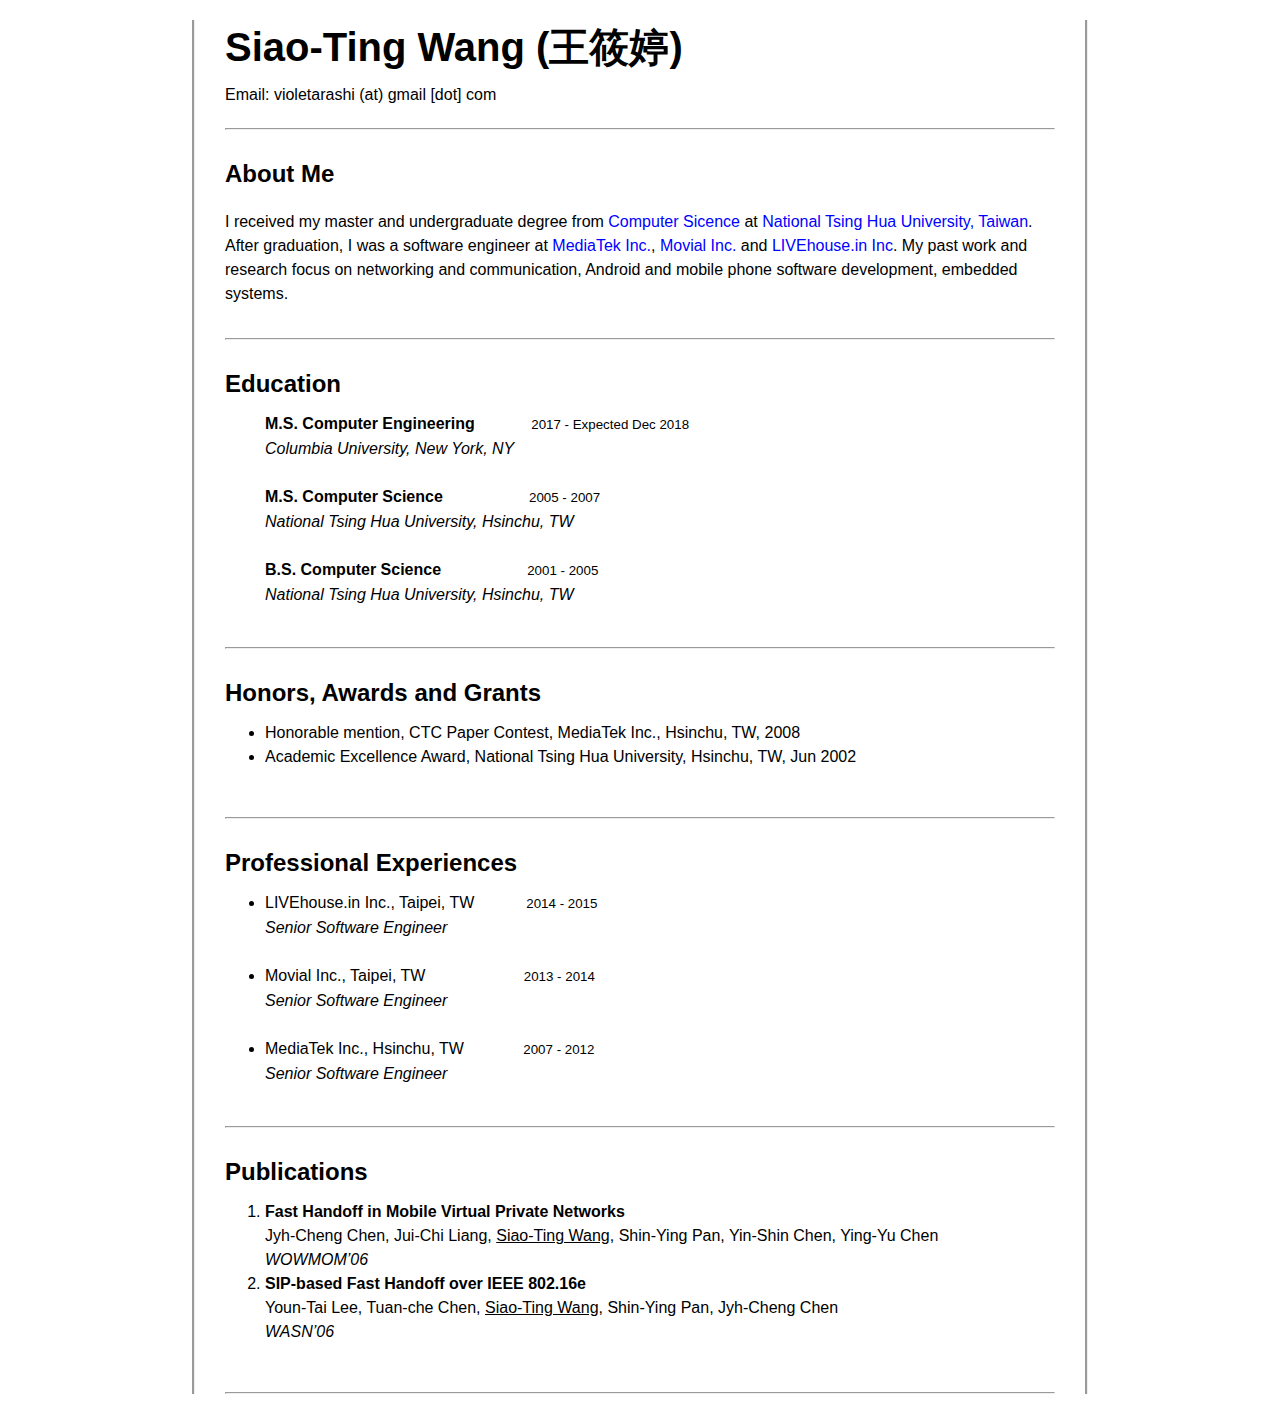
<file: index.html>
<html>
<head>
  <meta http-equiv="Content-Type" content="text/html; charset=utf-8">
  <link rel="stylesheet" type="text/css" href="style.css" media="all" />
  <title>Siao-Ting Wang</title>
</head>
<body>
  <div id="maincontainer">

    <div id="topblank">
      <div class="innertube">
      </div>
    </div>

    <div id="contentwrapper">
      <div id="contentcolumn">
        <div id="topsection">
          <div class="innertube">
            <h1>Siao-Ting Wang (王筱婷)</h1>
            <br />
            Email: violetarashi (at) gmail [dot] com
          </div>
        </div>

        <div class="innertube">
          <hr></hr>
          <br />
          <h2>About Me</h2>
          <br />
          I received my master and undergraduate degree from 
          <a href="http://www.cs.nthu.edu.tw">Computer Sicence</a> at
          <a href="http://www.nthu.edu.tw.tw">National Tsing Hua University, Taiwan</a>.
          After graduation, I was a software engineer at
          <a href="http://www.mediatek.com/">MediaTek Inc.</a>,
          <a href="http://www.movial.com/">Movial Inc.</a> and
          <a href="https://livehouse.in/en">LIVEhouse.in Inc</a>.
          My past work and research focus on networking and communication, Android and mobile phone software development, embedded systems.
          <br />
          <br />
          <hr></hr>
          <br />
          <h2>Education</h2>
          <ul>
            <strong>M.S. Computer Engineering  </strong><small>　　　　2017 - Expected Dec 2018</small><br />
            <i>Columbia University, New York, NY</i><br /><br />
            <strong>M.S. Computer Science  </strong><small>&nbsp;　　　　　　2005 - 2007</small><br />
            <i>National Tsing Hua University, Hsinchu, TW</i><br /><br />
            <strong>B.S. Computer Science  </strong><small>&nbsp;　　　　　　2001 - 2005</small><br />
            <i>National Tsing Hua University, Hsinchu, TW</i><br /><br />
          </ul>
          <hr></hr>
          <br />
          <h2>Honors, Awards and Grants</h2>
          <ul> 
            <li>Honorable mention, CTC Paper Contest, MediaTek Inc., Hsinchu, TW, 2008
            <li>Academic Excellence Award, National Tsing Hua University, Hsinchu, TW, Jun 2002
          </ul>
          <br />
          <hr></hr>
          <br />
          <h2>Professional Experiences</h2>
          <ul>
            <li>LIVEhouse.in Inc., Taipei, TW<small>　　　　2014 - 2015 </small><br />
            <i>Senior Software Engineer</i><br /><br />
            <li>Movial Inc., Taipei, TW<small>&nbsp;&nbsp;　　　　　　　2013 - 2014 </small><br />
            <i>Senior Software Engineer</i><br /><br />
            <li>MediaTek Inc., Hsinchu, TW<small>&nbsp;&nbsp;　　　　2007 - 2012 </small><br />
            <i>Senior Software Engineer</i><br /><br />
          </ul>
          <hr></hr>
          <br />
          <h2>Publications</h2>
          <ol>
            <li><strong>Fast Handoff in Mobile Virtual Private Networks</strong><br>
                Jyh-Cheng Chen, Jui-Chi Liang, <u>Siao-Ting Wang</u>, Shin-Ying Pan, Yin-Shin Chen, Ying-Yu Chen<br>
                <i>WOWMOM’06</i>
            <li><strong>SIP-based Fast Handoff over IEEE 802.16e</strong><br>
                Youn-Tai Lee, Tuan-che Chen, <u>Siao-Ting Wang</u>, Shin-Ying Pan, Jyh-Cheng Chen<br>
                <i>WASN’06</i>
          </ol>
          <br />
          <hr></hr>

        </div>
      </div>
      <div id="footer">
      </div>
    </div>

    <div id="leftcolumn">
      <div class="innertube">
      </div>
    </div>

    <div id="rightcolumn">
      <div class="innertube">
      </div>
    </div>

  </div>
</body>
</html>
</file>
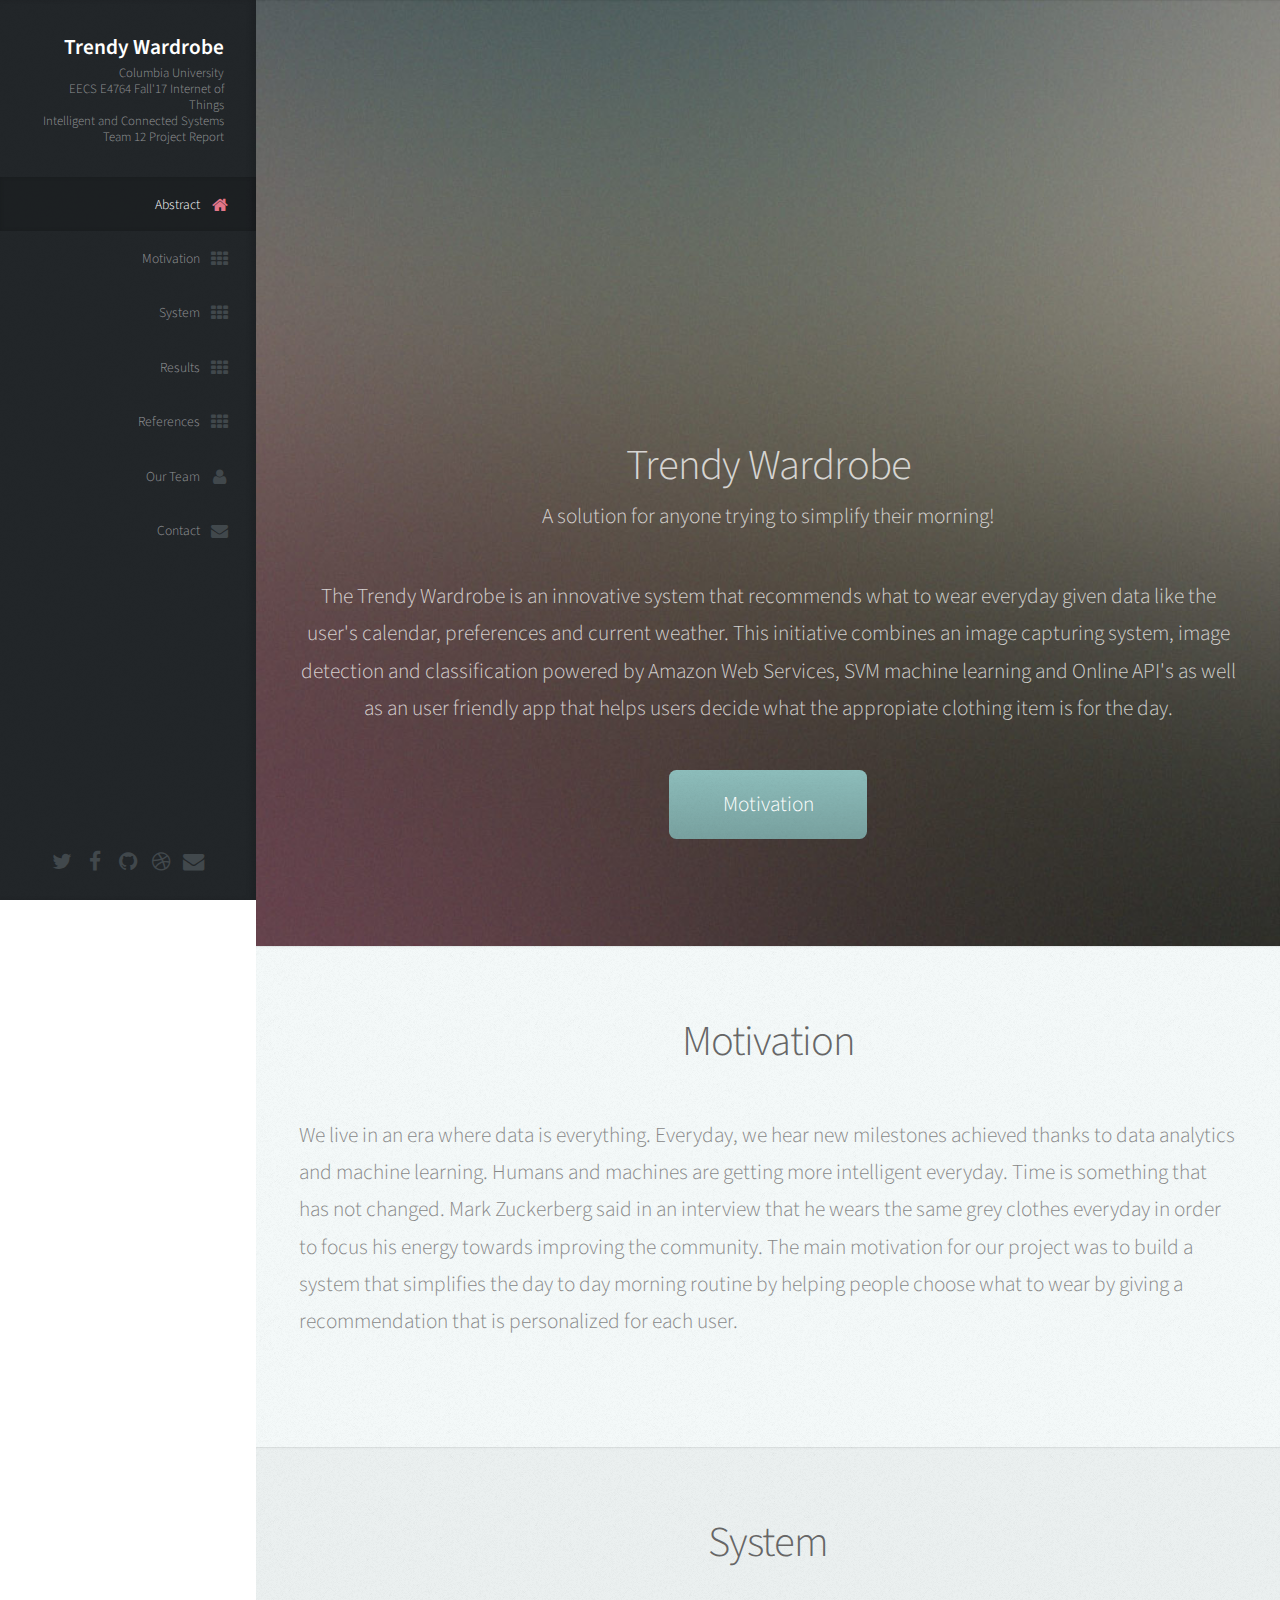
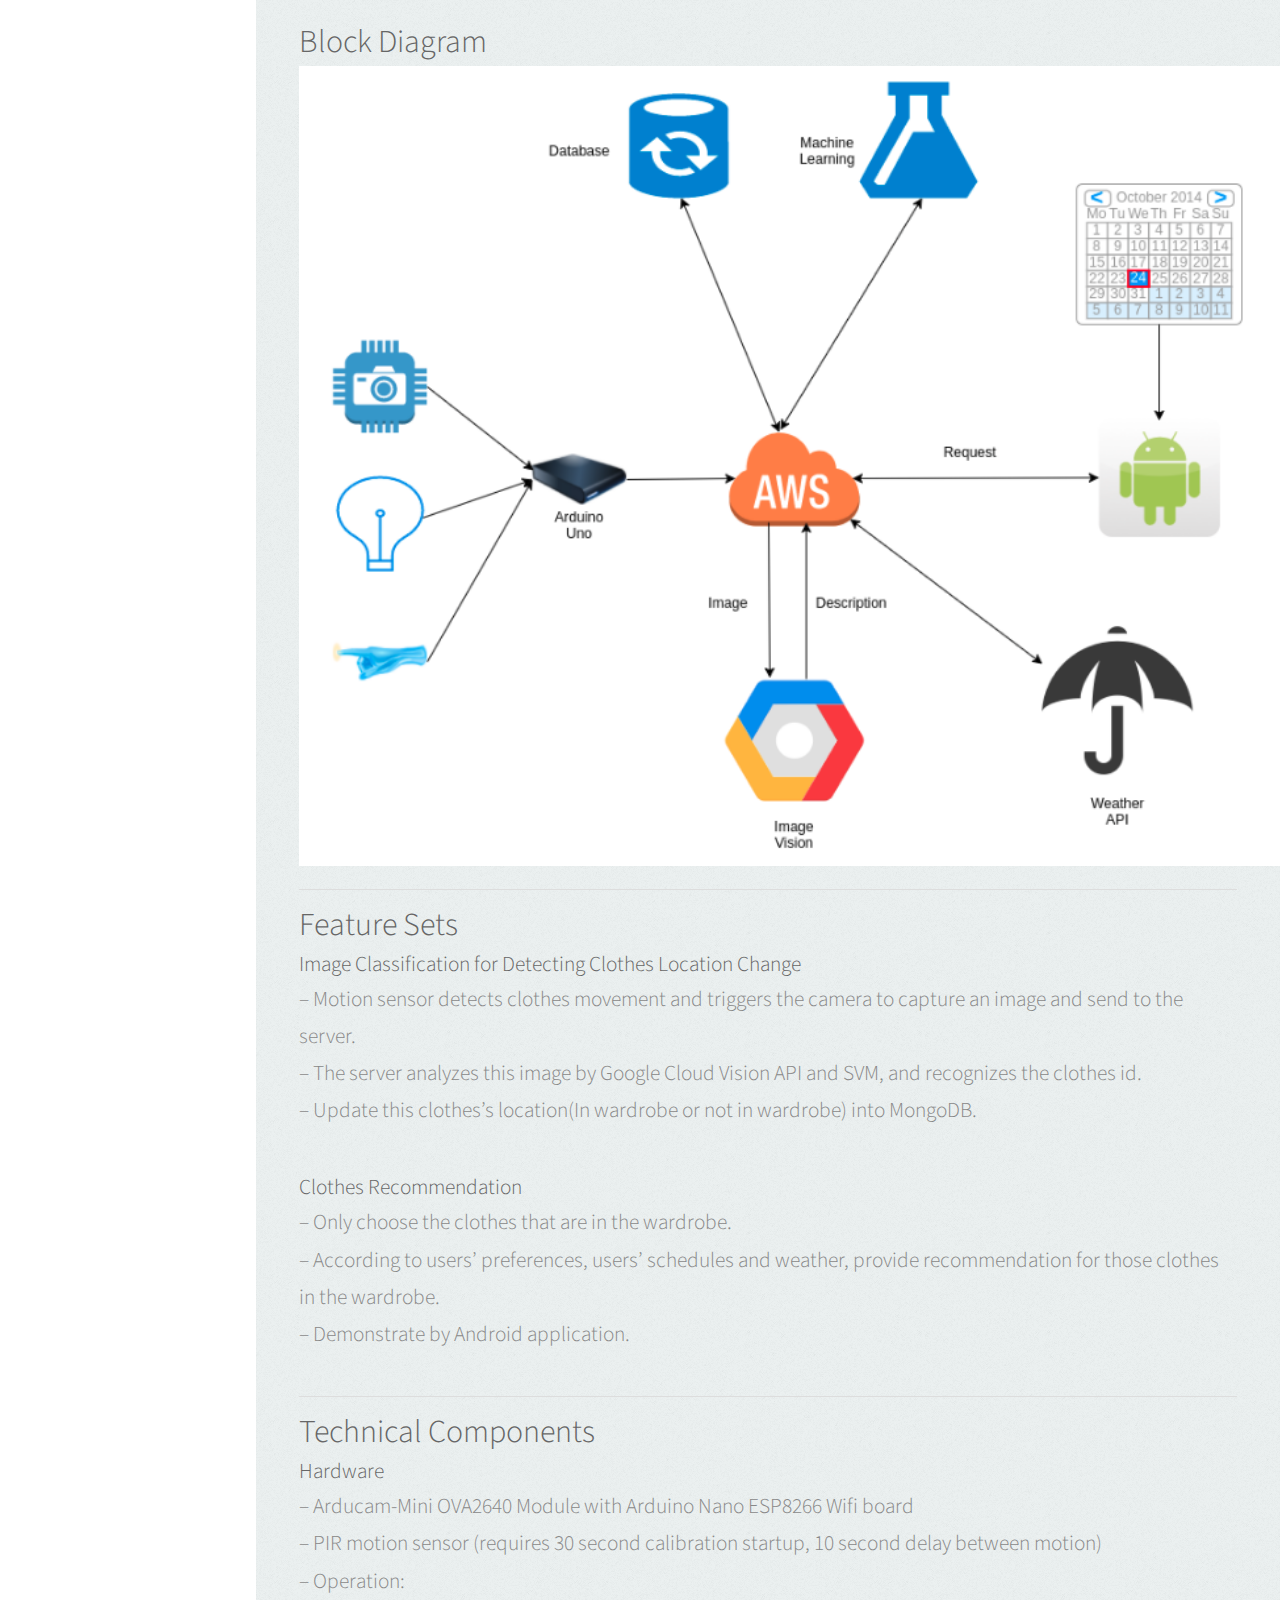
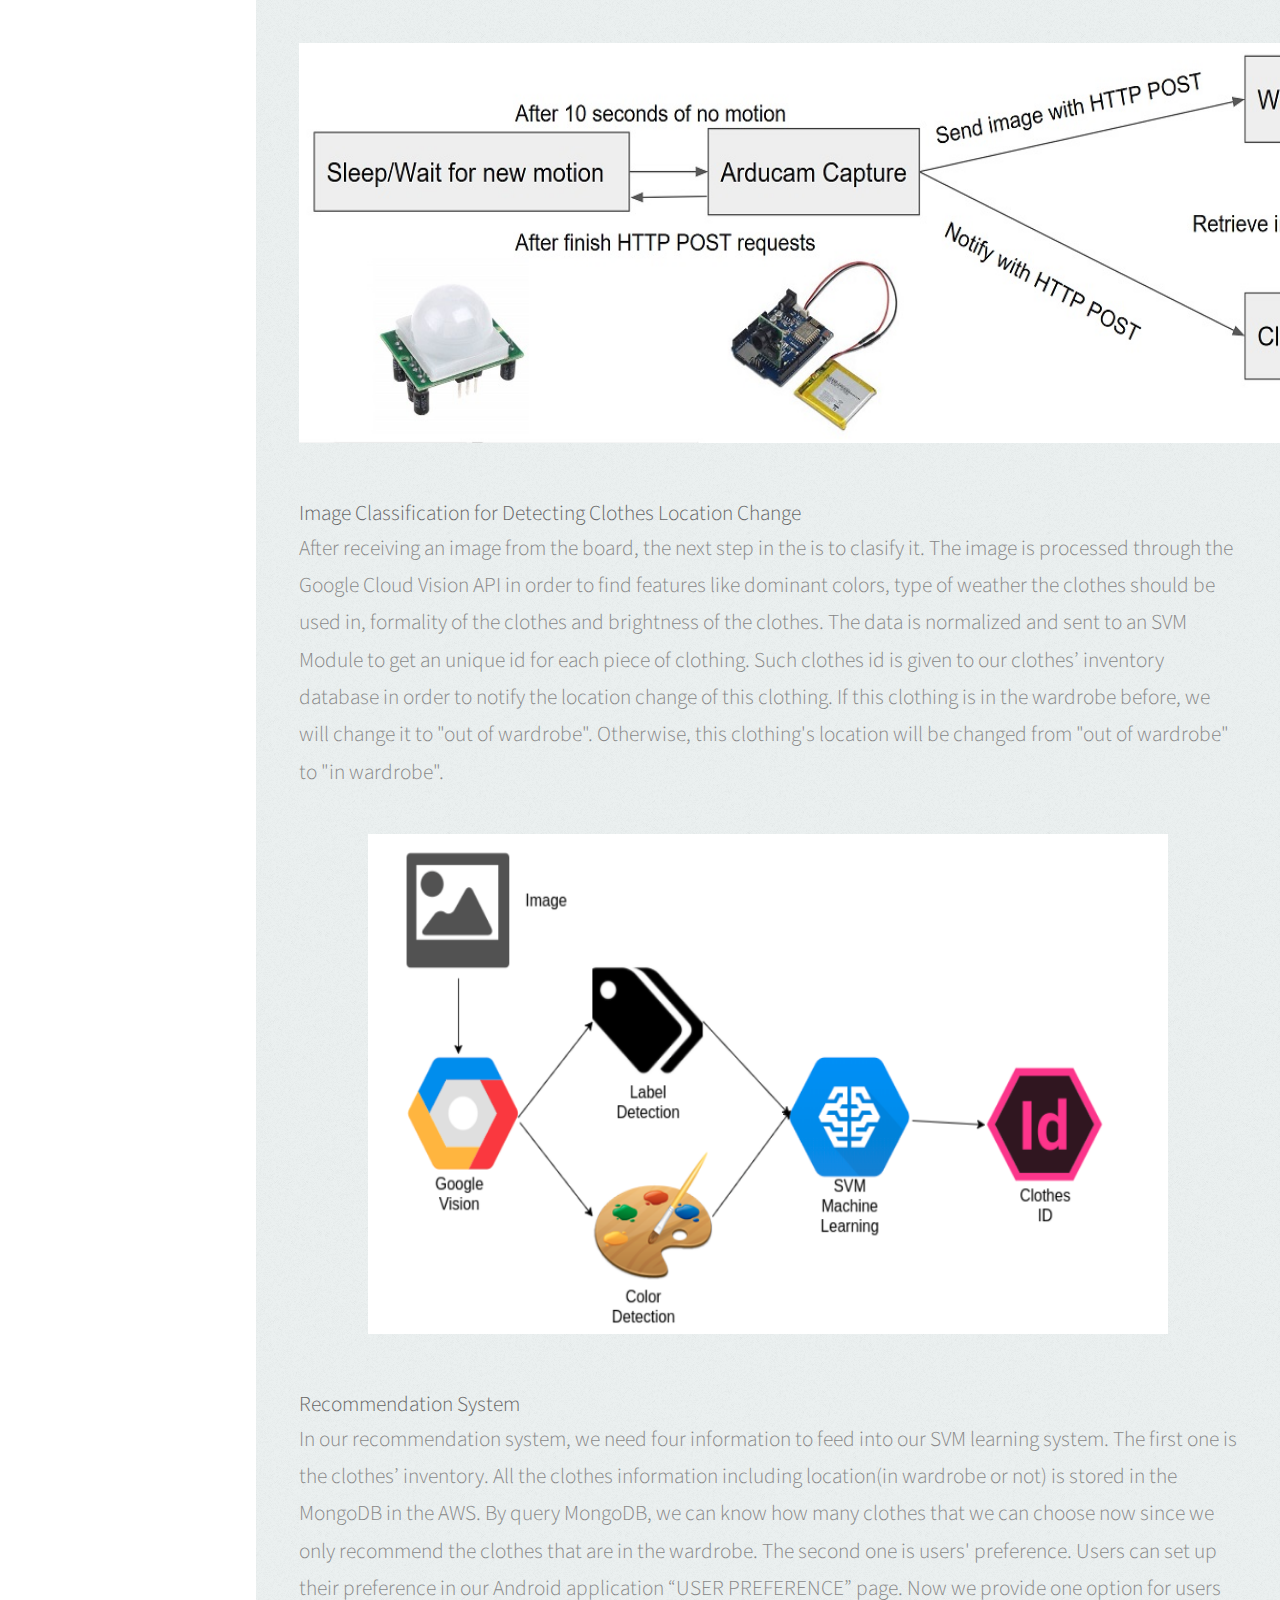
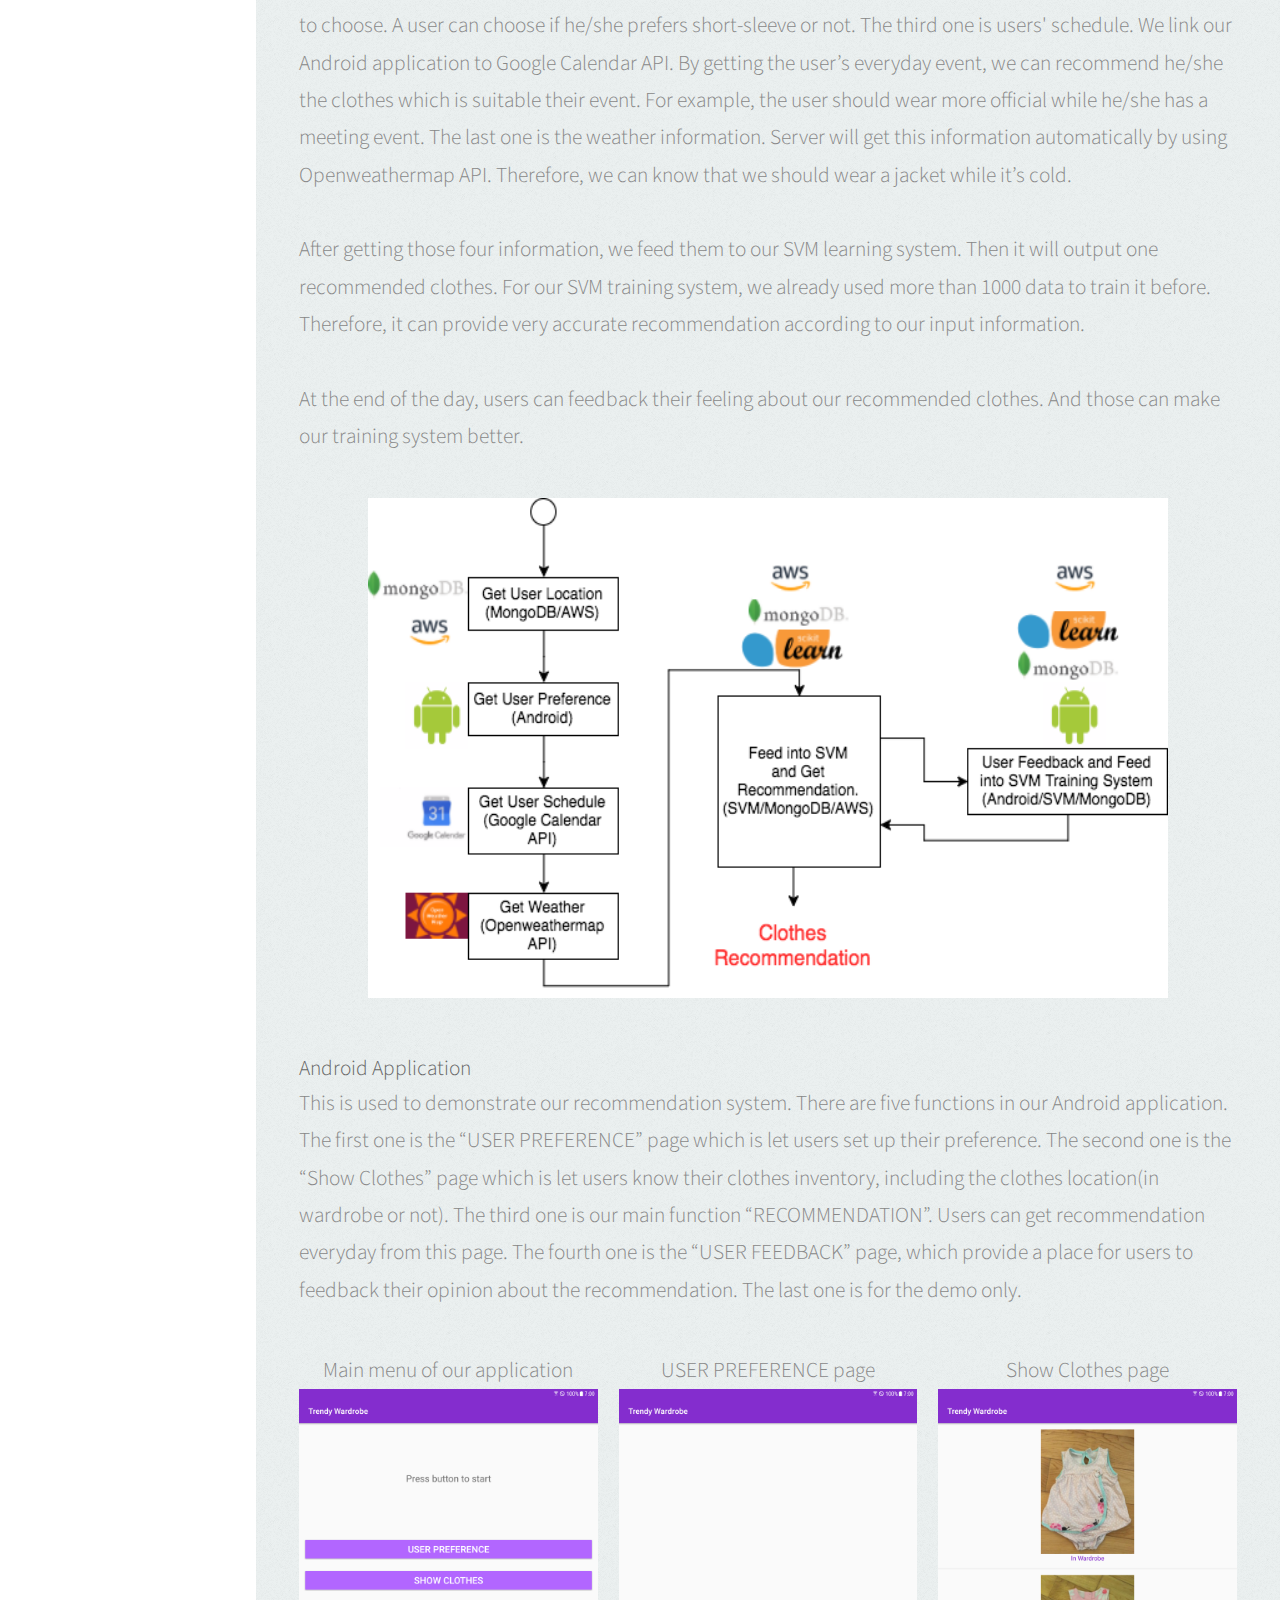
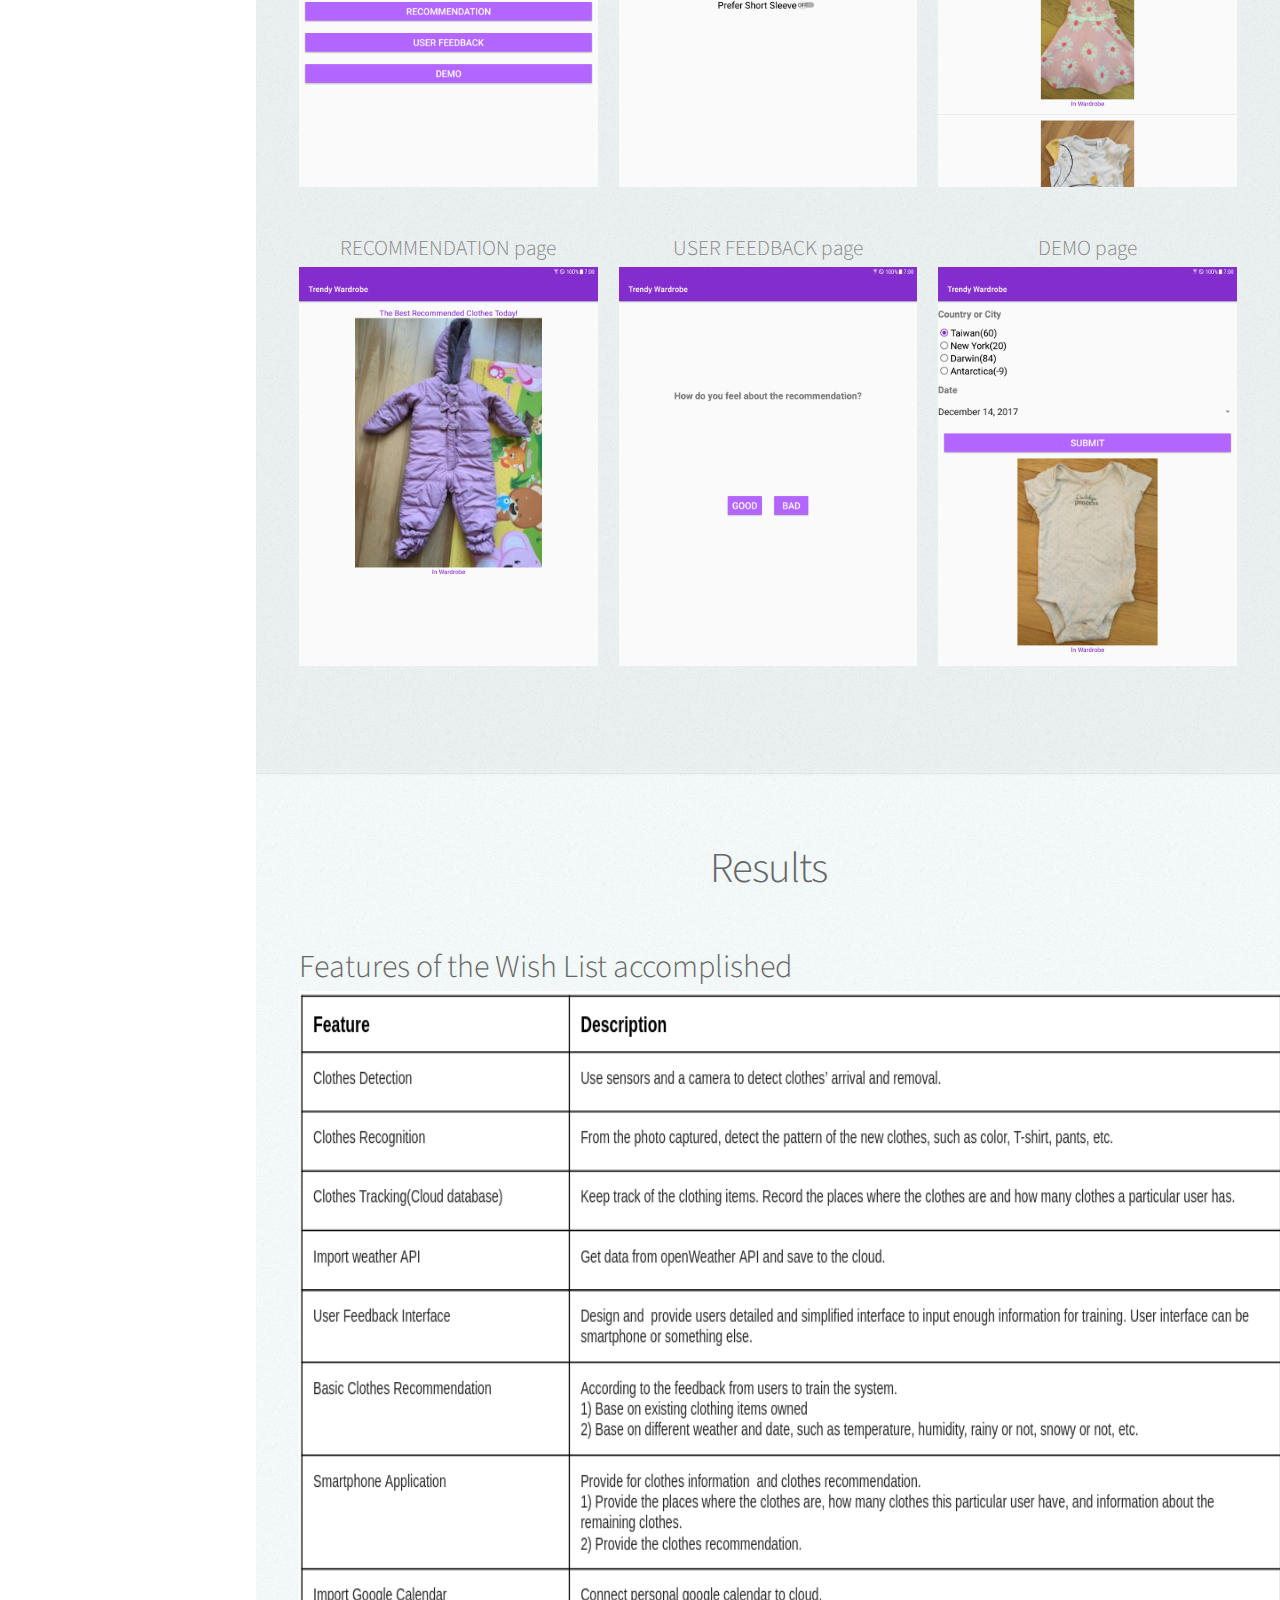
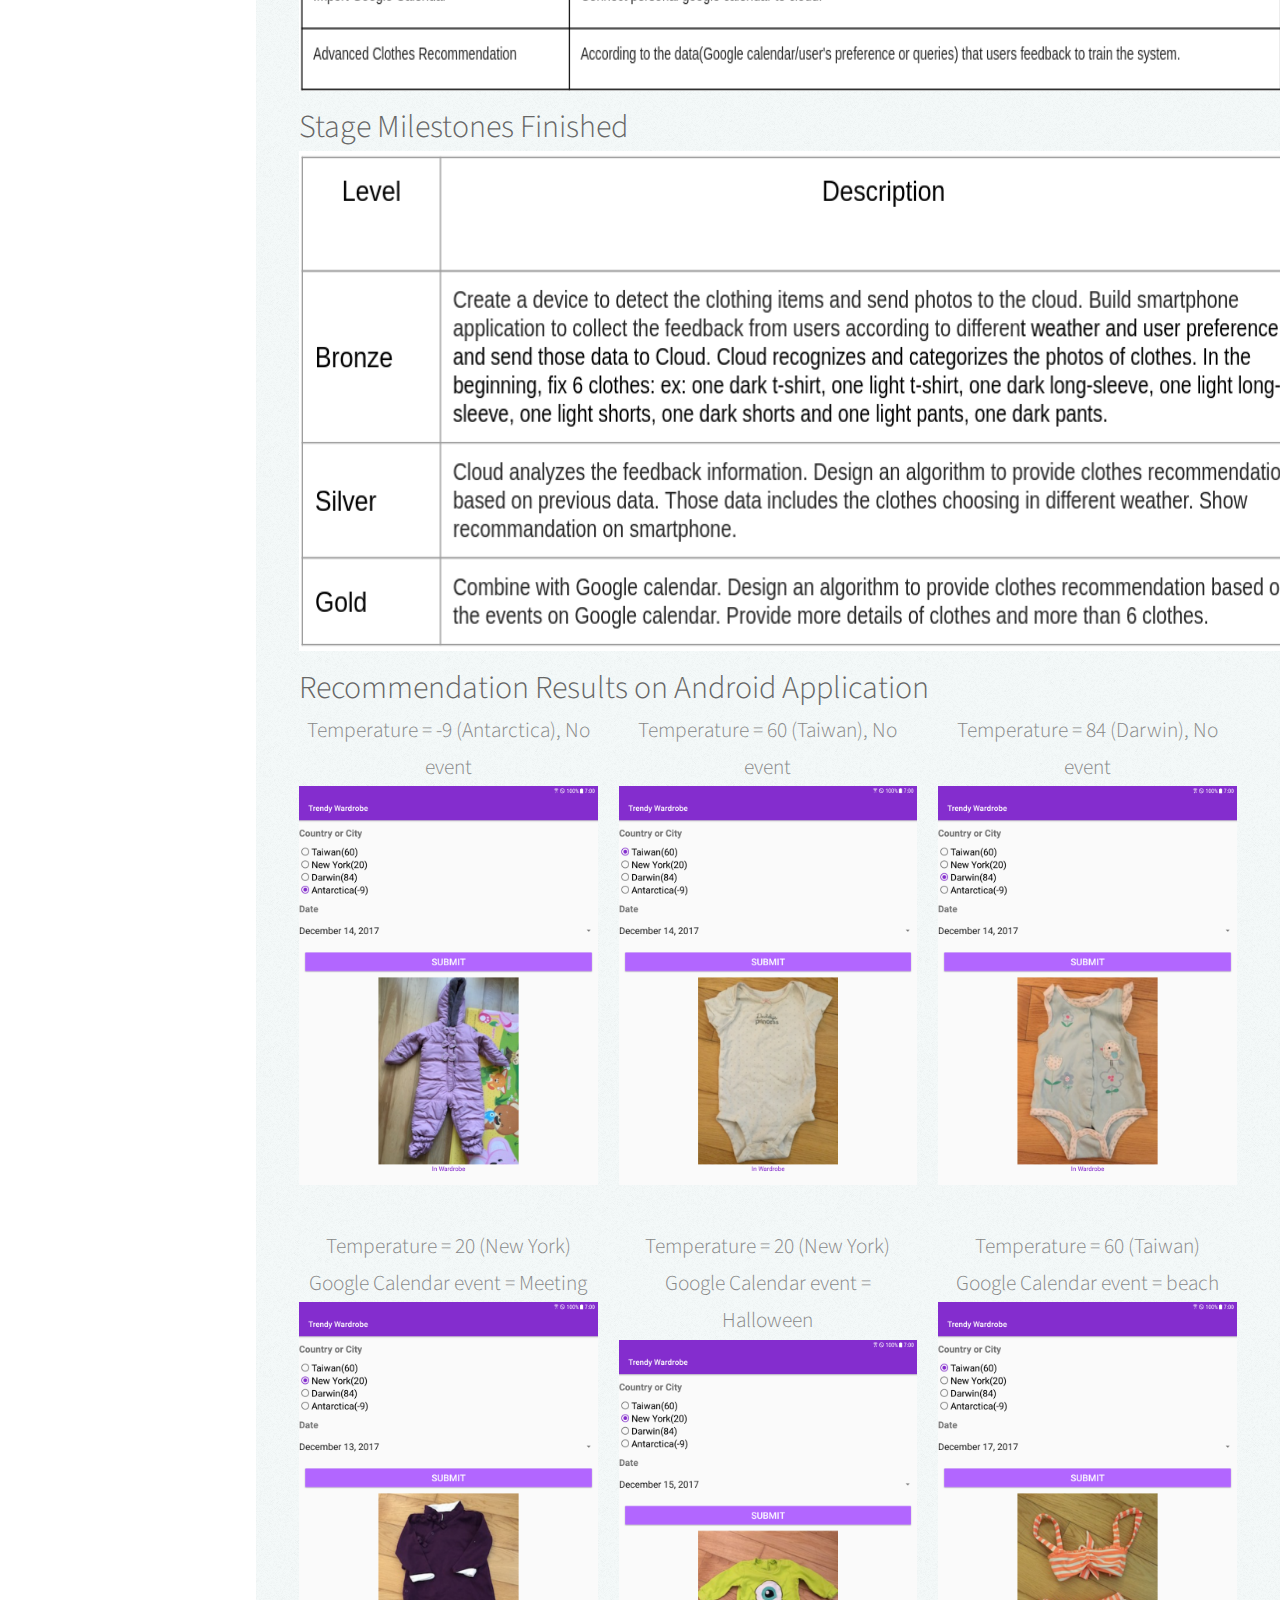
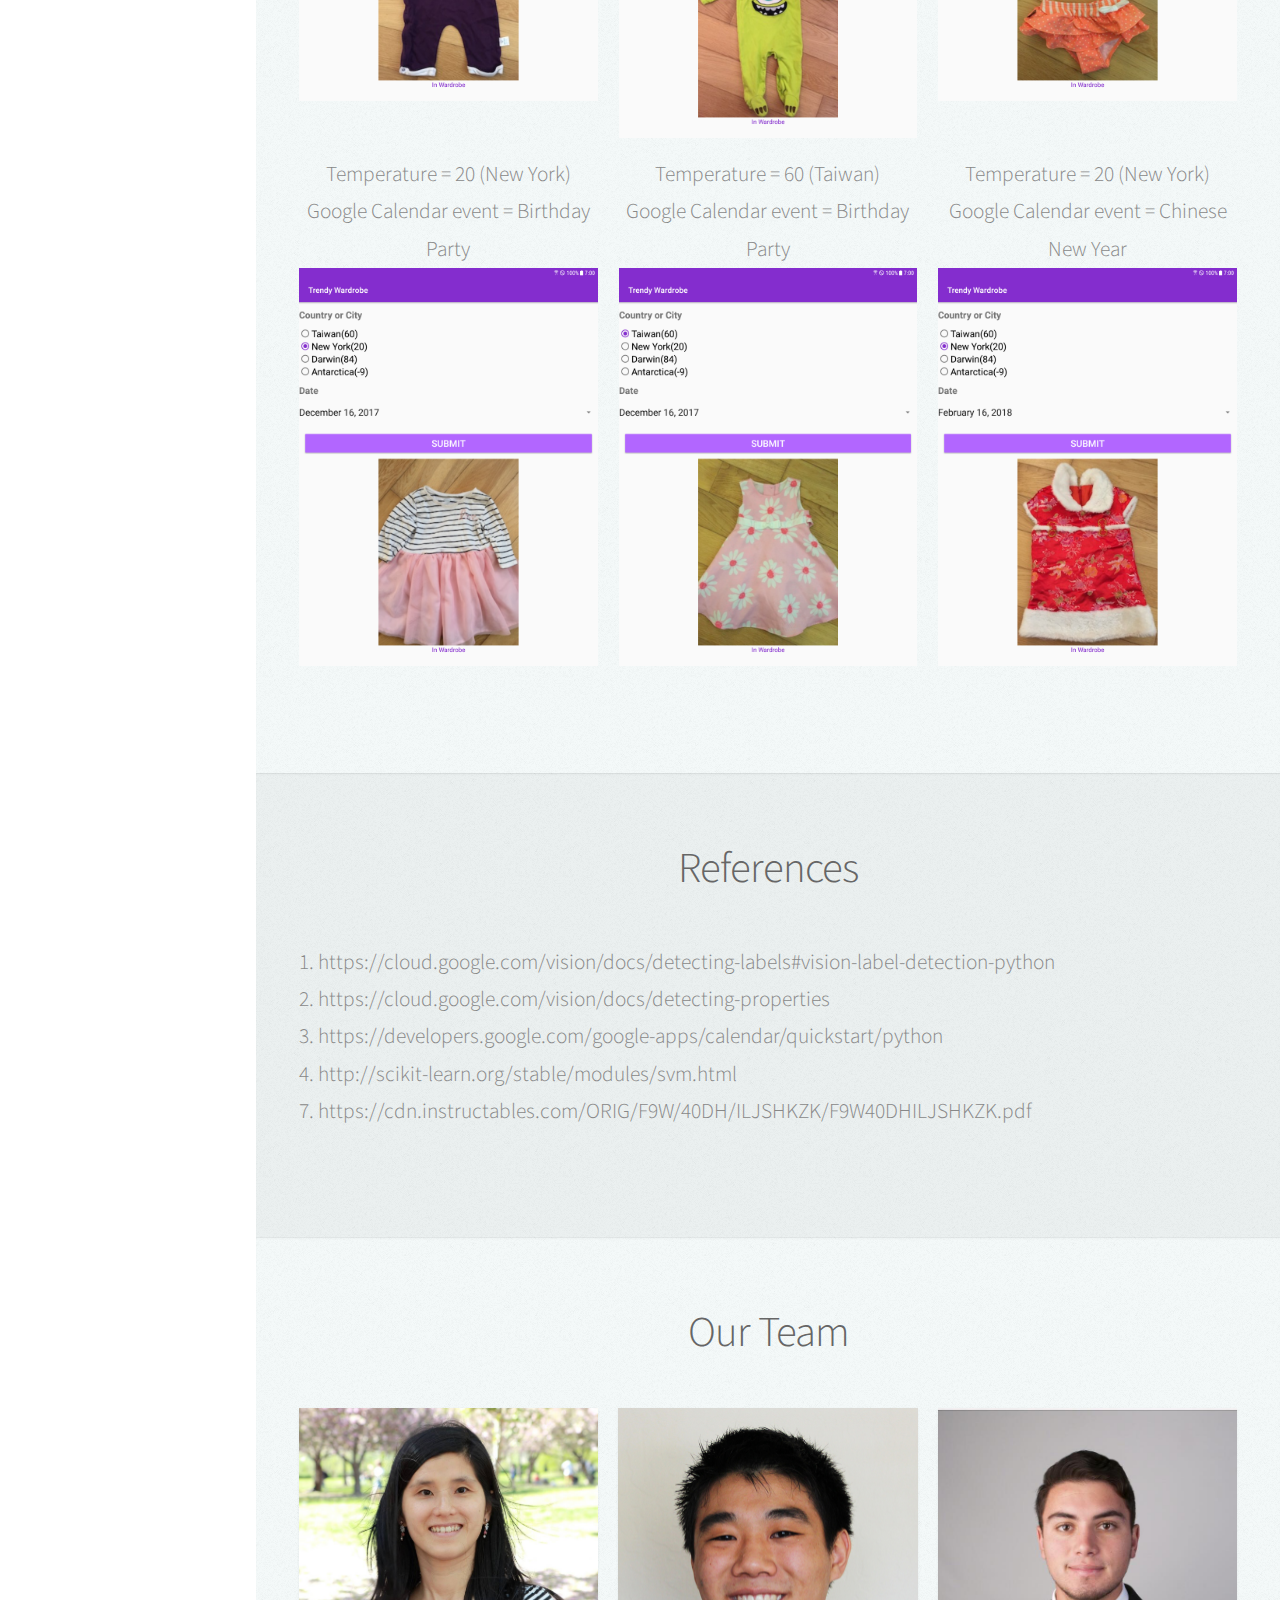
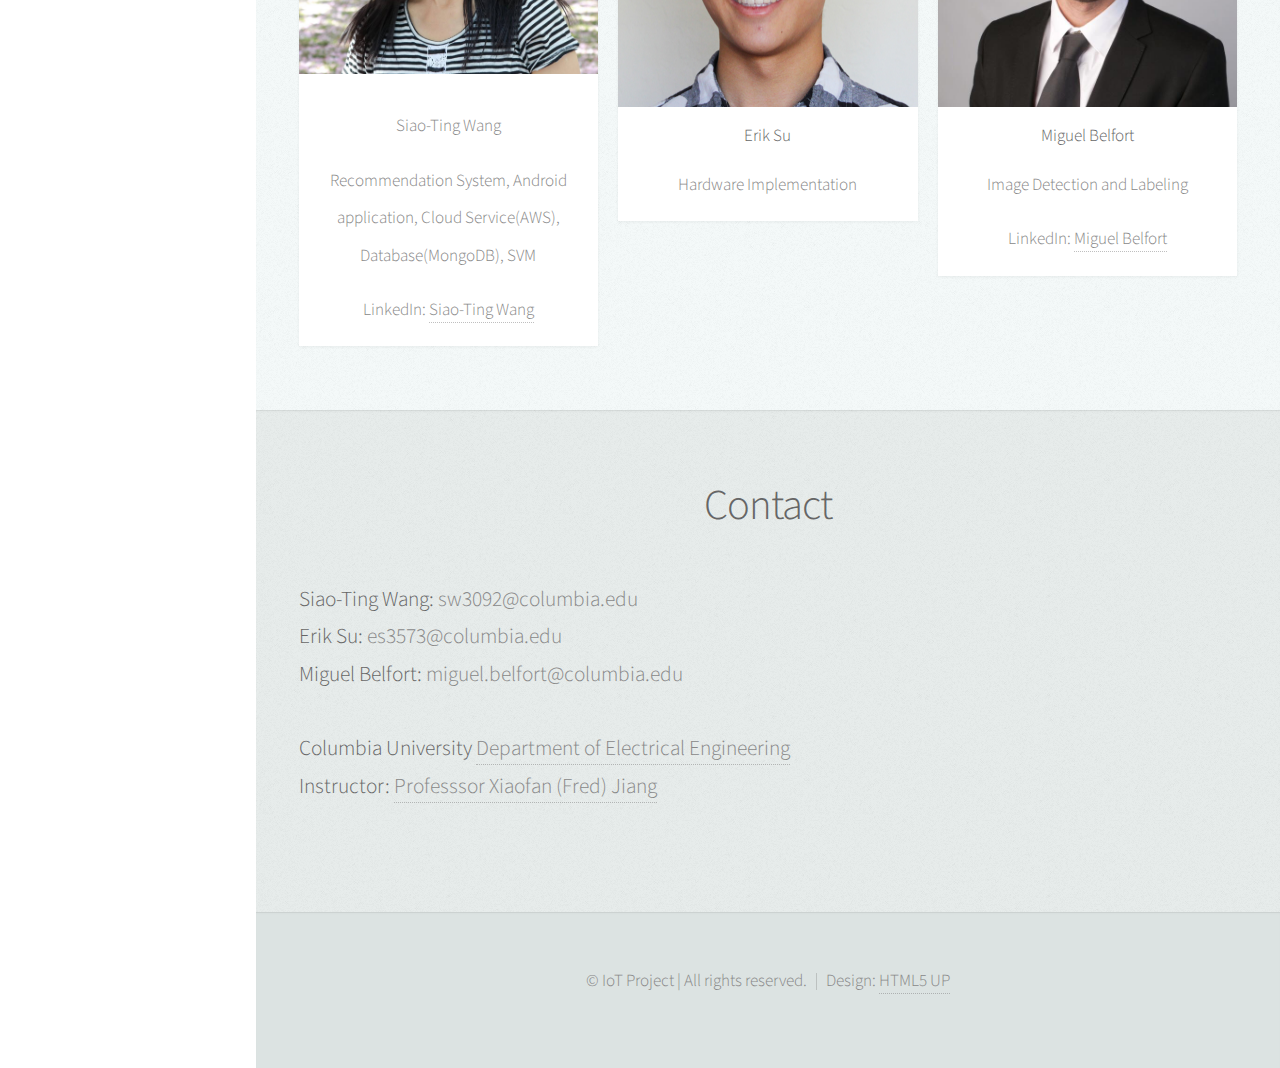
<file: project/trendyWardrobe/index.html>
<!DOCTYPE HTML>
<!--
	Prologue by HTML5 UP
	html5up.net | @n33co
	Free for personal and commercial use under the CCA 3.0 license (html5up.net/license)
-->
<html>
	<head>
		<title>Columbia University EECS E4764 IoT Project Report #12</title>
		<meta charset="utf-8" />
		<meta name="viewport" content="width=device-width, initial-scale=1" />
		<!--[if lte IE 8]><script src="assets/js/ie/html5shiv.js"></script><![endif]-->
		<link rel="stylesheet" href="assets/css/main.css" />
		<!--[if lte IE 8]><link rel="stylesheet" href="assets/css/ie8.css" /><![endif]-->
		<!--[if lte IE 9]><link rel="stylesheet" href="assets/css/ie9.css" /><![endif]-->
	</head>
	<body>

		<!-- Header -->
			<div id="header">

				<div class="top">

					<!-- Logo -->
						<div id="logo">
							<!-- <span class="image avatar48"><img src="images/avatar.jpg" alt="" /></span> -->
							<h1 id="title">Trendy Wardrobe</h1>
							<p>Columbia University <br>
								EECS E4764 Fall'17 Internet of Things<br>
								Intelligent and Connected Systems<br>
								Team 12 Project Report
							</p>
						</div>

					<!-- Nav -->
						<nav id="nav">
							<!--

								Prologue's nav expects links in one of two formats:

								1. Hash link (scrolls to a different section within the page)

								   <li><a href="#foobar" id="foobar-link" class="icon fa-whatever-icon-you-want skel-layers-ignoreHref"><span class="label">Foobar</span></a></li>

								2. Standard link (sends the user to another page/site)

								   <li><a href="http://foobar.tld" id="foobar-link" class="icon fa-whatever-icon-you-want"><span class="label">Foobar</span></a></li>

							-->
							<ul>
								<li><a href="#top" id="top-link" class="skel-layers-ignoreHref"><span class="icon fa-home">Abstract</span></a></li>
								<li><a href="#motivation" id="motivation-link" class="skel-layers-ignoreHref"><span class="icon fa-th">Motivation</span></a></li>
								<li><a href="#system" id="system-link" class="skel-layers-ignoreHref"><span class="icon fa-th">System</span></a></li>
								<li><a href="#results" id="results-link" class="skel-layers-ignoreHref"><span class="icon fa-th">Results</span></a></li>
								<li><a href="#references" id="references-link" class="skel-layers-ignoreHref"><span class="icon fa-th">References</span></a></li>
								<li><a href="#team" id="team-link" class="skel-layers-ignoreHref"><span class="icon fa-user">Our Team</span></a></li>
								<li><a href="#contact" id="contact-link" class="skel-layers-ignoreHref"><span class="icon fa-envelope">Contact</span></a></li>
							</ul>
						</nav>

				</div>

				<div class="bottom">

					<!-- Social Icons -->
						<ul class="icons">
							<li><a href="#" class="icon fa-twitter"><span class="label">Twitter</span></a></li>
							<li><a href="#" class="icon fa-facebook"><span class="label">Facebook</span></a></li>
							<li><a href="#" class="icon fa-github"><span class="label">Github</span></a></li>
							<li><a href="#" class="icon fa-dribbble"><span class="label">Dribbble</span></a></li>
							<li><a href="#" class="icon fa-envelope"><span class="label">Email</span></a></li>
						</ul>

				</div>

			</div>

		<!-- Main -->
			<div id="main">

				<!-- Intro -->
					<section id="top" class="one dark cover">
						<div class="container">

                                                                <iframe width="560" height="315" src="https://www.youtube.com/embed/f9IxWdw_RZ0" frameborder="0" gesture="media" allow="encrypted-media" allowfullscreen></iframe>
	
								<h2 class="alt">Trendy Wardrobe</h2>
								<p>A solution for anyone trying to simplify their morning!</p>
								<p>The Trendy Wardrobe is an innovative system that recommends what to wear everyday given data like the user's calendar, preferences and current weather. This initiative combines an image capturing system, image detection and classification powered by Amazon Web Services, SVM machine learning and Online API's as well as an user friendly app that helps users decide what the appropiate clothing item is for the day.</p>
								

							<footer>
								<a href="#motivation" class="button scrolly">Motivation</a>
							</footer>

						</div>
					</section>

				<!-- Portfolio -->
					<section id="motivation" class="two">
						<div class="container">

							<header>
								<h2>Motivation</h2>
							</header>

							<p align="left"></p>
							<p align="left">We live in an era where data is everything. Everyday, we hear new milestones achieved thanks to data analytics and machine learning. Humans and machines are getting more intelligent everyday. Time is something that has not changed. Mark Zuckerberg said in an interview that he wears the same grey clothes everyday in order to focus his energy towards improving the community. The main motivation for our project was to build a system that simplifies the day to day morning routine by helping people choose what to wear by giving a recommendation that is personalized for each user.  </p>


						</div>
					</section>
					
					
					<section id="system" class="three">
						<div class="container">

							<header>
								<h2>System</h2>
							</header>

                                                        <h3 align="left">Block Diagram</h3>
							<img src="images/blockdiagram.png" style="width:1000px;height:800px;">
                                                        <hr>
                                                        <h3 align="left">Feature Sets</h3>
                                                            <h4 align="left">Image Classification for Detecting Clothes Location Change</h4>
								<p align="left">
								–	Motion sensor detects clothes movement and triggers the camera to capture an image and send to the server. <br>
                                                                –	The server analyzes this image by Google Cloud Vision API and SVM, and recognizes the clothes id. <br>
                                                                –       Update this clothes’s location(In wardrobe or not in wardrobe) into MongoDB.
								</p>
                                                            <h4 align="left">Clothes Recommendation</h4>
								<p align="left">
                                                                –       Only choose the clothes that are in the wardrobe.<br>
                                                                –       According to users’ preferences, users’ schedules and weather, provide recommendation for those clothes in the wardrobe. <br>
                                                                –       Demonstrate by Android application.
								</p>
                                                         <hr>
                                                        <h3 align="left">Technical Components</h3>
							    <h4 align="left">Hardware</h4>
    							        <p align = "left">
                                                                –       Arducam-Mini OVA2640 Module with Arduino Nano ESP8266 Wifi board<br>
                                                                –       PIR motion sensor (requires 30 second calibration startup, 10 second delay between motion)<br>
                                                                –       Operation:<br>
                                                                </p>
                                                                <p>
                                                                    <img src="images/hardwareflow.jpg" style="width:1200px;height:400px;">
                                                                </p>
                                                            <h4 align="left">Image Classification for Detecting Clothes Location Change</h4>

							        <p align="left">After receiving an image from the board, the next step in the is to clasify it. 
                                                                The image is processed through the Google Cloud Vision API in order to find features like dominant colors, 
                                                                type of weather the clothes should be used in, formality of the clothes and brightness of the clothes. 
                                                                The data is normalized and sent to an SVM Module to get an unique id for each piece of clothing. 
                                                                Such clothes id is given to our clothes’ inventory database in order to notify the location change of this clothing. 
                                                                If this clothing is in the wardrobe before, we will change it to "out of wardrobe". Otherwise, this clothing's location will be changed from "out of wardrobe" to "in wardrobe".
                                                                
                                                                </p>
						                <p>	
							            <img src="images/labelflow.png" style="width:800px;height:500px;">
                                                                </p>
							
							    <h4 align="left">Recommendation System</h4>
    							        <p align="left">
								In our recommendation system, we need four information to feed into our SVM learning system. 
                                                                The first one is the clothes’ inventory. All the clothes information including location(in wardrobe or not) 
                                                                is stored in the MongoDB in the AWS. By query MongoDB, we can know how many clothes that we can choose now since 
                                                                we only recommend the clothes that are in the wardrobe. 
                                                                The second one is users' preference. Users can set up their preference in our Android application “USER PREFERENCE” page. 
                                                                Now we provide one option for users to choose. A user can choose if he/she prefers short-sleeve or not. 
                                                                The third one is users' schedule. We link our Android application to Google Calendar API. 
                                                                By getting the user’s everyday event, we can recommend he/she the clothes which is suitable their event. 
                                                                For example, the user should wear more official while he/she has a meeting event. The last one is the weather information.  
                                                                Server will get this information automatically by using Openweathermap API. Therefore, we can know that we should wear a jacket while it’s cold.<br>
                                                                <br>
                                                                After getting those four information, we feed them to our SVM learning system. 
                                                                Then it will output one recommended clothes. For our SVM training system, we already used more than 1000 data to train it before. 
                                                                Therefore, it can provide very accurate recommendation according to our input information.<br>
                                                                <br>
                                                                At the end of the day, users can feedback their feeling about our recommended clothes. And those can make our training system better.<br>
                                                                </p>
                                                                <p> 
                                                                    <img src="images/recommend.png" style="width:800px;height:500px;" align="middle">
                                                                </p>
                                                                <h4 align="left">Android Application</h4>
                                                                    <p align="left">
                                                                    This is used to demonstrate our recommendation system. There are five functions in our Android application. 
                                                                    The first one is the “USER PREFERENCE” page which is let users set up their preference. 
                                                                    The second one is the “Show Clothes” page which is let users know their clothes inventory, 
                                                                    including the clothes location(in wardrobe or not). The third one is our main function “RECOMMENDATION”. 
                                                                    Users can get recommendation everyday from this page. The fourth one is the “USER FEEDBACK” page, 
                                                                    which provide a place for users to feedback their opinion about the recommendation. The last one is for the demo only.
                                                                    </p>
						                    <style>
									.newspaper {
									    -webkit-column-count: 3; /* Chrome, Safari, Opera */
									    -moz-column-count: 3; /* Firefox */
									    column-count: 3;
									}
							            </style>

                                                                    <div class="newspaper">
                                                                       <p> Main menu of our application
                                                                       <a href="#" class="image fit"><img src="images/android_all.png" alt="" /></a>
                                                                       </p>
                                                                       <p>USER PREFERENCE page
                                                                       <a href="#" class="image fit"><img src="images/android_pref.png" alt="" /></a>
                                                                       </p>
                                                                       <p>Show Clothes page
                                                                       <a href="#" class="image fit"><img src="images/android_show.png" alt="" /></a>
                                                                       </p>
                                                                    </div>
                                                                    <div class="newspaper">
                                                                       <p>RECOMMENDATION page
                                                                       <a href="#" class="image fit"><img src="images/android_recommend.png" alt="" /></a>
                                                                       </p>
                                                                       <p>USER FEEDBACK page
                                                                       <a href="#" class="image fit"><img src="images/android_feedback.png" alt="" /></a>
                                                                       </p>
                                                                       <p>DEMO page
                                                                       <a href="#" class="image fit"><img src="images/android_demo.png" alt="" /></a>
                                                                       </p>
                                                                    </div>



						</div>
					</section>
					
					
					<section id="results" class="two">
						<div class="container">

							<header>
								<h2>Results</h2>
							</header>

							<h3 align="left">Features of the Wish List accomplished</h3>
							<img src="images/wishlist.png" style="width:1100px;height:700px;">

							<h3 align="left">Stage Milestones Finished</h3>
							<img src="images/results.png" style="width:1200px;height:500px;">
							
							<h3 align="left">Recommendation Results on Android Application</h3>
							<style>
                                                            .newspaper {
                                                                -webkit-column-count: 3; /* Chrome, Safari, Opera */
                                                                -moz-column-count: 3; /* Firefox */
                                                                column-count: 3;
                                                            }
                                                        </style>
                                                        <div class="newspaper">
                                                           <p> Temperature = -9 (Antarctica), No event
                                                           <a href="#" class="image fit"><img src="images/android_14_9.png" alt="" /></a>
                                                           </p>
                                                           <p>Temperature = 60 (Taiwan), No event
                                                           <a href="#" class="image fit"><img src="images/android_14_60.png" alt="" /></a>
                                                           </p>
                                                           <p>Temperature = 84 (Darwin), No event
                                                           <a href="#" class="image fit"><img src="images/android_14_84.png" alt="" /></a>
                                                           </p>
                                                        </div>
                                                        <div class="newspaper">
                                                           <p> Temperature = 20 (New York) <br>Google Calendar event = Meeting
                                                           <a href="#" class="image fit"><img src="images/android_13_20.png" alt="" /></a>
                                                           </p>
                                                           <p>Temperature = 20 (New York) <br>Google Calendar event = Halloween
                                                           <a href="#" class="image fit"><img src="images/android_15_20.png" alt="" /></a>
                                                           </p>
                                                           <p>Temperature = 60 (Taiwan)<br>Google Calendar event = beach
                                                           <a href="#" class="image fit"><img src="images/android_17_60.png" alt="" /></a>
                                                           </p>
                                                        </div>
                                                        <div class="newspaper">
                                                           <p> Temperature = 20 (New York) <br>Google Calendar event = Birthday Party
                                                           <a href="#" class="image fit"><img src="images/android_16_20.png" alt="" /></a>
                                                           </p>
                                                           <p>Temperature = 60 (Taiwan)<br>Google Calendar event = Birthday Party
                                                           <a href="#" class="image fit"><img src="images/android_16_60.png" alt="" /></a>
                                                           </p>
                                                           <p>Temperature = 20 (New York) <br>Google Calendar event = Chinese New Year
                                                           <a href="#" class="image fit"><img src="images/android_0216_20.png" alt="" /></a>
                                                           </p>
                                                        </div>
						</div>
					</section>
					
					<section id="references" class="three">
						<div class="container">

							<header>
								<h2>References</h2>
							</header>

							<p align="left">
                                                        1. https://cloud.google.com/vision/docs/detecting-labels#vision-label-detection-python<br>
                                                        2. https://cloud.google.com/vision/docs/detecting-properties<br>
                                                        3. https://developers.google.com/google-apps/calendar/quickstart/python<br>
                                                        4. http://scikit-learn.org/stable/modules/svm.html<br>
							7. https://cdn.instructables.com/ORIG/F9W/40DH/ILJSHKZK/F9W40DHILJSHKZK.pdf
                                                        </p>

						</div>
					</section>
					

				<!-- About Me -->
					<section id="team" class="two">
						<div class="container">

							<header>
								<h2>Our Team</h2>
							</header>

							<div class="row">
								<div class="4u 12u$(mobile)">
									<article class="item">
										<a href="#" class="image fit"><img src="images/siaoting.jpg" alt="" /></a>
										<header>
											<p>Siao-Ting Wang<p>
											<p>Recommendation System, Android application, Cloud Service(AWS), Database(MongoDB), SVM<p>
                                                                                        <p>
                                                                                        LinkedIn: <a href="https://www.linkedin.com/in/siaotingwang">Siao-Ting Wang</a>
                                                                                        </p>

										</header>
									</article>
								</div>
								<div class="4u 12u$(mobile)">
									<article class="item">
										<a href="#" class="image fit"><img src="images/eriksu.jpg" alt="" /></a>
										<header>
											<h3>Erik Su</h3>
											<p>Hardware Implementation</p>
										</header>
									</article>
								</div>
								<div class="4u$ 12u$(mobile)">
									<article class="item">
										<a href="#" class="image fit"><img src="images/miguelbelfort.jpg" alt="" /></a>
										<header>
											<h3>Miguel Belfort</h3>
											<p>Image Detection and Labeling</p>
											<p>
                                                                                        LinkedIn: <a href="https://www.linkedin.com/in/miguel-belfort-otero-0a2286a1">Miguel Belfort</a>
                                                                                        </p>
										</header>
									</article>
								</div>
							</div>

						</div>
					</section>

				<!-- Contact -->
					<section id="contact" class="four">
						<div class="container">

							<header>
								<h2>Contact</h2>
							</header>

							<p align="left">
								<strong>Siao-Ting Wang: </strong>sw3092@columbia.edu</br>
								<strong>Erik Su: </strong>es3573@columbia.edu</br>
								<strong>Miguel Belfort: </strong>miguel.belfort@columbia.edu</br>
							</br>
								<strong>Columbia University </strong><a href="http://www.ee.columbia.edu">Department of Electrical Engineering</a><br>
								<!-- <strong>Class Website:</strong>
									<a href="https://edblogs.columbia.edu/eecse4764-001-2016-3/">Columbia University EECS E4764 Fall '17 IoT</a></br> -->
								<strong>Instructor:</strong> <a href="http://fredjiang.com/">Professsor Xiaofan (Fred) Jiang</a>
							</p>
							

							<!-- <form method="post" action="#">
								<div class="row">
									<div class="6u 12u$(mobile)"><input type="text" name="name" placeholder="Name" /></div>
									<div class="6u$ 12u$(mobile)"><input type="text" name="email" placeholder="Email" /></div>
									<div class="12u$">
										<textarea name="message" placeholder="Message"></textarea>
									</div>
									<div class="12u$">
										<input type="submit" value="Send Message" />
									</div>
								</div>
							</form> -->

						</div>
					</section>

			</div>

		<!-- Footer -->
			<div id="footer">

				<!-- Copyright -->
					<ul class="copyright">
						<li>&copy; IoT Project | All rights reserved.</li><li>Design: <a href="http://html5up.net">HTML5 UP</a></li>
					</ul>

			</div>

		<!-- Scripts -->
			<script src="assets/js/jquery.min.js"></script>
			<script src="assets/js/jquery.scrolly.min.js"></script>
			<script src="assets/js/jquery.scrollzer.min.js"></script>
			<script src="assets/js/skel.min.js"></script>
			<script src="assets/js/util.js"></script>
			<!--[if lte IE 8]><script src="assets/js/ie/respond.min.js"></script><![endif]-->
			<script src="assets/js/main.js"></script>

	</body>
</html>
</file>
<file: style.css>
body,div,h1,h2,h3,h4,table,tr,td,a {
  border:0;
  margin:0;
  padding:0;
}

body {
  margin:0;
  padding:0;
  line-height: 1.5em;
  font-size:100%;
  font-family:Helvetica, san-serif;
}

b {
  font-size: 110%;
}

em {
  color: red;
}

#topblank {
  background: #FFFFFF;
  height: 10px; /*Height of top section*/
}

#topsection {
  background: #FFFFFF;
  height: 100px; /*Height of top section*/
}

#topsection h1{
  margin: 0;
  padding-top: 15px;
  font-size:250%;
}

#contentwrapper {
  float: left;
  width: 100%;
}

#contentcolumn {
  margin: 0 15% 0 15%; 
  /*Margins for content column. Should be "0 RightColumnWidth 0 LeftColumnWidth*/
  border-left: groove;
  border-right: groove;
}

#leftcolumn {
  float: left;
  width: 15%; /*Width of left column*/
  height: 100%;
  margin-left: -100%;
  background: #FFFFFF;
}

#rightcolumn {
  float: left;
  width: 15%; /*Width of right column*/
  margin-left: -15%; /*Set left marginto -(RightColumnWidth)*/
  background: #FFFFFF;
}

#footer {
  clear: left;
  width: 100%;
  color: #FFF;
  text-align: center;
  padding: 4px 0;
}

#footer a {
  color: #FFFF80;
}

.innertube {
  margin: 10px; /*Margins for inner DIV inside each column (to provide padding)*/
  margin-top: 0;
  margin-left: 30px;
  margin-right: 30px;
}

.navlink {
  margin-top: 25px;
  float: left;
  background:#777777;
  width:120px;
  text-align:center;
}

.navlink_curr {
  margin-top: 25px;
  float: left;
  background:#777777;
  width:120px;
  text-align:center;
}


.verticalLine {
  border-left: groove;
  height: 90%;
}

    
a.navlink { 
  display: block; 
  background: #666; 
  color: white; 
  text-decoration: none;  
}

a.navlink:hover { 
  display: block; 
  background: #666; 
  color: white; 
  text-decoration: none;  
}

a.navlink:visited { 
  display: block; 
  background: #666; 
  color: white; 
  text-decoration: none;  
}

a.navlink_curr { 
  display: block; 
  background: #222; 
  color: white; 
  text-decoration: none;  
}

a.navlink_curr:hover { 
  display: block; 
  background: #222; 
  color: white; 
  text-decoration: none;  
}

a#pdf:hover { 
  background: #222; 
}

a#pdf { 
  display: block; 
  float: left; 
  background: #666; 
  color: white; 
  padding: 6px 12px 6px 12px; 
  margin-bottom: 6px; 
  text-decoration: none;  
}

a {
  text-decoration: none;  
  color: blue;
}

a:hover {
  color: brown;
}
</file>
<file: project/trendyWardrobe/assets/css/ie8.css>
/*
	Prologue by HTML5 UP
	html5up.net | @n33co
	Free for personal and commercial use under the CCA 3.0 license (html5up.net/license)
*/

/* Section/Article */

	section > .last-child, section.last-child, article > .last-child, article.last-child {
		margin-bottom: 0;
	}

/* Form */

	form input[type="text"],
	form input[type="email"],
	form input[type="password"],
	form select,
	form textarea {
		-ms-behavior: url("assets/js/ie/PIE.htc");
	}

/* Button */

	input[type="button"],
	input[type="submit"],
	input[type="reset"],
	button,
	.button {
		-ms-behavior: url("assets/js/ie/PIE.htc");
	}

/* Header */

	#nav ul li a {
		color: #888;
	}

		#nav ul li a.active {
			background: #1C2022;
		}

	#headerToggle .toggle {
		background-color: #888;
	}

/* Main */

	#main > section.cover {
		background-position: auto;
		-ms-behavior: url("assets/js/ie/backgroundsize.min.htc");
	}
</file>
<file: project/trendyWardrobe/assets/css/ie9.css>
/*
	Prologue by HTML5 UP
	html5up.net | @n33co
	Free for personal and commercial use under the CCA 3.0 license (html5up.net/license)
*/

/* Button */

	input[type="button"],
	input[type="submit"],
	input[type="reset"],
	button,
	.button {
		background-image: url("images/ie/grad0-15.svg");
	}
</file>
<file: project/trendyWardrobe/assets/css/main.css>
@import url("font-awesome.min.css");
@import url("http://fonts.googleapis.com/css?family=Source+Sans+Pro:300,300italic,400,600");

/*
	Prologue by HTML5 UP
	html5up.net | @n33co
	Free for personal and commercial use under the CCA 3.0 license (html5up.net/license)
*/

/* Reset */

	html, body, div, span, applet, object, iframe, h1, h2, h3, h4, h5, h6, p, blockquote, pre, a, abbr, acronym, address, big, cite, code, del, dfn, em, img, ins, kbd, q, s, samp, small, strike, strong, sub, sup, tt, var, b, u, i, center, dl, dt, dd, ol, ul, li, fieldset, form, label, legend, table, caption, tbody, tfoot, thead, tr, th, td, article, aside, canvas, details, embed, figure, figcaption, footer, header, hgroup, menu, nav, output, ruby, section, summary, time, mark, audio, video {
		margin: 0;
		padding: 0;
		border: 0;
		font-size: 100%;
		font: inherit;
		vertical-align: baseline;
	}

	article, aside, details, figcaption, figure, footer, header, hgroup, menu, nav, section {
		display: block;
	}

	body {
		line-height: 1;
	}

	ol, ul {
		list-style: none;
	}

	blockquote, q {
		quotes: none;
	}

	blockquote:before, blockquote:after, q:before, q:after {
		content: '';
		content: none;
	}

	table {
		border-collapse: collapse;
		border-spacing: 0;
	}

	body {
		-webkit-text-size-adjust: none;
	}

/* Box Model */

	*, *:before, *:after {
		-moz-box-sizing: border-box;
		-webkit-box-sizing: border-box;
		box-sizing: border-box;
	}

/* Containers */

	.container {
		margin-left: auto;
		margin-right: auto;
	}

	.container.\31 25\25 {
		width: 100%;
		max-width: 1750px;
		min-width: 1400px;
	}

	.container.\37 5\25 {
		width: 1050px;
	}

	.container.\35 0\25 {
		width: 700px;
	}

	.container.\32 5\25 {
		width: 350px;
	}

	.container {
		width: 1400px;
	}

	@media screen and (min-width: 961px) and (max-width: 1880px) {

		.container.\31 25\25 {
			width: 100%;
			max-width: 1500px;
			min-width: 1200px;
		}

		.container.\37 5\25 {
			width: 900px;
		}

		.container.\35 0\25 {
			width: 600px;
		}

		.container.\32 5\25 {
			width: 300px;
		}

		.container {
			width: 1200px;
		}

	}

	@media screen and (min-width: 961px) and (max-width: 1620px) {

		.container.\31 25\25 {
			width: 100%;
			max-width: 1200px;
			min-width: 960px;
		}

		.container.\37 5\25 {
			width: 720px;
		}

		.container.\35 0\25 {
			width: 480px;
		}

		.container.\32 5\25 {
			width: 240px;
		}

		.container {
			width: 960px;
		}

	}

	@media screen and (min-width: 961px) and (max-width: 1320px) {

		.container.\31 25\25 {
			width: 100%;
			max-width: 125%;
			min-width: 100%;
		}

		.container.\37 5\25 {
			width: 75%;
		}

		.container.\35 0\25 {
			width: 50%;
		}

		.container.\32 5\25 {
			width: 25%;
		}

		.container {
			width: 100%;
		}

	}

	@media screen and (max-width: 960px) {

		.container.\31 25\25 {
			width: 100%;
			max-width: 125%;
			min-width: 100%;
		}

		.container.\37 5\25 {
			width: 75%;
		}

		.container.\35 0\25 {
			width: 50%;
		}

		.container.\32 5\25 {
			width: 25%;
		}

		.container {
			width: 100%;
		}

	}

	@media screen and (max-width: 736px) {

		.container.\31 25\25 {
			width: 100%;
			max-width: 125%;
			min-width: 100%;
		}

		.container.\37 5\25 {
			width: 75%;
		}

		.container.\35 0\25 {
			width: 50%;
		}

		.container.\32 5\25 {
			width: 25%;
		}

		.container {
			width: 100% !important;
		}

	}

/* Grid */

	.row {
		border-bottom: solid 1px transparent;
		-moz-box-sizing: border-box;
		-webkit-box-sizing: border-box;
		box-sizing: border-box;
	}

	.row > * {
		float: left;
		-moz-box-sizing: border-box;
		-webkit-box-sizing: border-box;
		box-sizing: border-box;
	}

	.row:after, .row:before {
		content: '';
		display: block;
		clear: both;
		height: 0;
	}

	.row.uniform > * > :first-child {
		margin-top: 0;
	}

	.row.uniform > * > :last-child {
		margin-bottom: 0;
	}

	.row.\30 \25 > * {
		padding: 0px 0 0 0px;
	}

	.row.\30 \25 {
		margin: 0px 0 -1px 0px;
	}

	.row.uniform.\30 \25 > * {
		padding: 0px 0 0 0px;
	}

	.row.uniform.\30 \25 {
		margin: 0px 0 -1px 0px;
	}

	.row > * {
		padding: 40px 0 0 40px;
	}

	.row {
		margin: -40px 0 -1px -40px;
	}

	.row.uniform > * {
		padding: 40px 0 0 40px;
	}

	.row.uniform {
		margin: -40px 0 -1px -40px;
	}

	.row.\32 00\25 > * {
		padding: 80px 0 0 80px;
	}

	.row.\32 00\25 {
		margin: -80px 0 -1px -80px;
	}

	.row.uniform.\32 00\25 > * {
		padding: 80px 0 0 80px;
	}

	.row.uniform.\32 00\25 {
		margin: -80px 0 -1px -80px;
	}

	.row.\31 50\25 > * {
		padding: 60px 0 0 60px;
	}

	.row.\31 50\25 {
		margin: -60px 0 -1px -60px;
	}

	.row.uniform.\31 50\25 > * {
		padding: 60px 0 0 60px;
	}

	.row.uniform.\31 50\25 {
		margin: -60px 0 -1px -60px;
	}

	.row.\35 0\25 > * {
		padding: 20px 0 0 20px;
	}

	.row.\35 0\25 {
		margin: -20px 0 -1px -20px;
	}

	.row.uniform.\35 0\25 > * {
		padding: 20px 0 0 20px;
	}

	.row.uniform.\35 0\25 {
		margin: -20px 0 -1px -20px;
	}

	.row.\32 5\25 > * {
		padding: 10px 0 0 10px;
	}

	.row.\32 5\25 {
		margin: -10px 0 -1px -10px;
	}

	.row.uniform.\32 5\25 > * {
		padding: 10px 0 0 10px;
	}

	.row.uniform.\32 5\25 {
		margin: -10px 0 -1px -10px;
	}

	.\31 2u, .\31 2u\24 {
		width: 100%;
		clear: none;
		margin-left: 0;
	}

	.\31 1u, .\31 1u\24 {
		width: 91.6666666667%;
		clear: none;
		margin-left: 0;
	}

	.\31 0u, .\31 0u\24 {
		width: 83.3333333333%;
		clear: none;
		margin-left: 0;
	}

	.\39 u, .\39 u\24 {
		width: 75%;
		clear: none;
		margin-left: 0;
	}

	.\38 u, .\38 u\24 {
		width: 66.6666666667%;
		clear: none;
		margin-left: 0;
	}

	.\37 u, .\37 u\24 {
		width: 58.3333333333%;
		clear: none;
		margin-left: 0;
	}

	.\36 u, .\36 u\24 {
		width: 50%;
		clear: none;
		margin-left: 0;
	}

	.\35 u, .\35 u\24 {
		width: 41.6666666667%;
		clear: none;
		margin-left: 0;
	}

	.\34 u, .\34 u\24 {
		width: 33.3333333333%;
		clear: none;
		margin-left: 0;
	}

	.\33 u, .\33 u\24 {
		width: 25%;
		clear: none;
		margin-left: 0;
	}

	.\32 u, .\32 u\24 {
		width: 16.6666666667%;
		clear: none;
		margin-left: 0;
	}

	.\31 u, .\31 u\24 {
		width: 8.3333333333%;
		clear: none;
		margin-left: 0;
	}

	.\31 2u\24 + *,
	.\31 1u\24 + *,
	.\31 0u\24 + *,
	.\39 u\24 + *,
	.\38 u\24 + *,
	.\37 u\24 + *,
	.\36 u\24 + *,
	.\35 u\24 + *,
	.\34 u\24 + *,
	.\33 u\24 + *,
	.\32 u\24 + *,
	.\31 u\24 + * {
		clear: left;
	}

	.\-11u {
		margin-left: 91.66667%;
	}

	.\-10u {
		margin-left: 83.33333%;
	}

	.\-9u {
		margin-left: 75%;
	}

	.\-8u {
		margin-left: 66.66667%;
	}

	.\-7u {
		margin-left: 58.33333%;
	}

	.\-6u {
		margin-left: 50%;
	}

	.\-5u {
		margin-left: 41.66667%;
	}

	.\-4u {
		margin-left: 33.33333%;
	}

	.\-3u {
		margin-left: 25%;
	}

	.\-2u {
		margin-left: 16.66667%;
	}

	.\-1u {
		margin-left: 8.33333%;
	}

	@media screen and (min-width: 961px) and (max-width: 1880px) {

		.row > * {
			padding: 40px 0 0 40px;
		}

		.row {
			margin: -40px 0 -1px -40px;
		}

		.row.uniform > * {
			padding: 40px 0 0 40px;
		}

		.row.uniform {
			margin: -40px 0 -1px -40px;
		}

		.row.\32 00\25 > * {
			padding: 80px 0 0 80px;
		}

		.row.\32 00\25 {
			margin: -80px 0 -1px -80px;
		}

		.row.uniform.\32 00\25 > * {
			padding: 80px 0 0 80px;
		}

		.row.uniform.\32 00\25 {
			margin: -80px 0 -1px -80px;
		}

		.row.\31 50\25 > * {
			padding: 60px 0 0 60px;
		}

		.row.\31 50\25 {
			margin: -60px 0 -1px -60px;
		}

		.row.uniform.\31 50\25 > * {
			padding: 60px 0 0 60px;
		}

		.row.uniform.\31 50\25 {
			margin: -60px 0 -1px -60px;
		}

		.row.\35 0\25 > * {
			padding: 20px 0 0 20px;
		}

		.row.\35 0\25 {
			margin: -20px 0 -1px -20px;
		}

		.row.uniform.\35 0\25 > * {
			padding: 20px 0 0 20px;
		}

		.row.uniform.\35 0\25 {
			margin: -20px 0 -1px -20px;
		}

		.row.\32 5\25 > * {
			padding: 10px 0 0 10px;
		}

		.row.\32 5\25 {
			margin: -10px 0 -1px -10px;
		}

		.row.uniform.\32 5\25 > * {
			padding: 10px 0 0 10px;
		}

		.row.uniform.\32 5\25 {
			margin: -10px 0 -1px -10px;
		}

		.\31 2u\28wide\29, .\31 2u\24\28wide\29 {
			width: 100%;
			clear: none;
			margin-left: 0;
		}

		.\31 1u\28wide\29, .\31 1u\24\28wide\29 {
			width: 91.6666666667%;
			clear: none;
			margin-left: 0;
		}

		.\31 0u\28wide\29, .\31 0u\24\28wide\29 {
			width: 83.3333333333%;
			clear: none;
			margin-left: 0;
		}

		.\39 u\28wide\29, .\39 u\24\28wide\29 {
			width: 75%;
			clear: none;
			margin-left: 0;
		}

		.\38 u\28wide\29, .\38 u\24\28wide\29 {
			width: 66.6666666667%;
			clear: none;
			margin-left: 0;
		}

		.\37 u\28wide\29, .\37 u\24\28wide\29 {
			width: 58.3333333333%;
			clear: none;
			margin-left: 0;
		}

		.\36 u\28wide\29, .\36 u\24\28wide\29 {
			width: 50%;
			clear: none;
			margin-left: 0;
		}

		.\35 u\28wide\29, .\35 u\24\28wide\29 {
			width: 41.6666666667%;
			clear: none;
			margin-left: 0;
		}

		.\34 u\28wide\29, .\34 u\24\28wide\29 {
			width: 33.3333333333%;
			clear: none;
			margin-left: 0;
		}

		.\33 u\28wide\29, .\33 u\24\28wide\29 {
			width: 25%;
			clear: none;
			margin-left: 0;
		}

		.\32 u\28wide\29, .\32 u\24\28wide\29 {
			width: 16.6666666667%;
			clear: none;
			margin-left: 0;
		}

		.\31 u\28wide\29, .\31 u\24\28wide\29 {
			width: 8.3333333333%;
			clear: none;
			margin-left: 0;
		}

		.\31 2u\24\28wide\29 + *,
		.\31 1u\24\28wide\29 + *,
		.\31 0u\24\28wide\29 + *,
		.\39 u\24\28wide\29 + *,
		.\38 u\24\28wide\29 + *,
		.\37 u\24\28wide\29 + *,
		.\36 u\24\28wide\29 + *,
		.\35 u\24\28wide\29 + *,
		.\34 u\24\28wide\29 + *,
		.\33 u\24\28wide\29 + *,
		.\32 u\24\28wide\29 + *,
		.\31 u\24\28wide\29 + * {
			clear: left;
		}

		.\-11u\28wide\29 {
			margin-left: 91.66667%;
		}

		.\-10u\28wide\29 {
			margin-left: 83.33333%;
		}

		.\-9u\28wide\29 {
			margin-left: 75%;
		}

		.\-8u\28wide\29 {
			margin-left: 66.66667%;
		}

		.\-7u\28wide\29 {
			margin-left: 58.33333%;
		}

		.\-6u\28wide\29 {
			margin-left: 50%;
		}

		.\-5u\28wide\29 {
			margin-left: 41.66667%;
		}

		.\-4u\28wide\29 {
			margin-left: 33.33333%;
		}

		.\-3u\28wide\29 {
			margin-left: 25%;
		}

		.\-2u\28wide\29 {
			margin-left: 16.66667%;
		}

		.\-1u\28wide\29 {
			margin-left: 8.33333%;
		}

	}

	@media screen and (min-width: 961px) and (max-width: 1620px) {

		.row > * {
			padding: 40px 0 0 40px;
		}

		.row {
			margin: -40px 0 -1px -40px;
		}

		.row.uniform > * {
			padding: 40px 0 0 40px;
		}

		.row.uniform {
			margin: -40px 0 -1px -40px;
		}

		.row.\32 00\25 > * {
			padding: 80px 0 0 80px;
		}

		.row.\32 00\25 {
			margin: -80px 0 -1px -80px;
		}

		.row.uniform.\32 00\25 > * {
			padding: 80px 0 0 80px;
		}

		.row.uniform.\32 00\25 {
			margin: -80px 0 -1px -80px;
		}

		.row.\31 50\25 > * {
			padding: 60px 0 0 60px;
		}

		.row.\31 50\25 {
			margin: -60px 0 -1px -60px;
		}

		.row.uniform.\31 50\25 > * {
			padding: 60px 0 0 60px;
		}

		.row.uniform.\31 50\25 {
			margin: -60px 0 -1px -60px;
		}

		.row.\35 0\25 > * {
			padding: 20px 0 0 20px;
		}

		.row.\35 0\25 {
			margin: -20px 0 -1px -20px;
		}

		.row.uniform.\35 0\25 > * {
			padding: 20px 0 0 20px;
		}

		.row.uniform.\35 0\25 {
			margin: -20px 0 -1px -20px;
		}

		.row.\32 5\25 > * {
			padding: 10px 0 0 10px;
		}

		.row.\32 5\25 {
			margin: -10px 0 -1px -10px;
		}

		.row.uniform.\32 5\25 > * {
			padding: 10px 0 0 10px;
		}

		.row.uniform.\32 5\25 {
			margin: -10px 0 -1px -10px;
		}

		.\31 2u\28normal\29, .\31 2u\24\28normal\29 {
			width: 100%;
			clear: none;
			margin-left: 0;
		}

		.\31 1u\28normal\29, .\31 1u\24\28normal\29 {
			width: 91.6666666667%;
			clear: none;
			margin-left: 0;
		}

		.\31 0u\28normal\29, .\31 0u\24\28normal\29 {
			width: 83.3333333333%;
			clear: none;
			margin-left: 0;
		}

		.\39 u\28normal\29, .\39 u\24\28normal\29 {
			width: 75%;
			clear: none;
			margin-left: 0;
		}

		.\38 u\28normal\29, .\38 u\24\28normal\29 {
			width: 66.6666666667%;
			clear: none;
			margin-left: 0;
		}

		.\37 u\28normal\29, .\37 u\24\28normal\29 {
			width: 58.3333333333%;
			clear: none;
			margin-left: 0;
		}

		.\36 u\28normal\29, .\36 u\24\28normal\29 {
			width: 50%;
			clear: none;
			margin-left: 0;
		}

		.\35 u\28normal\29, .\35 u\24\28normal\29 {
			width: 41.6666666667%;
			clear: none;
			margin-left: 0;
		}

		.\34 u\28normal\29, .\34 u\24\28normal\29 {
			width: 33.3333333333%;
			clear: none;
			margin-left: 0;
		}

		.\33 u\28normal\29, .\33 u\24\28normal\29 {
			width: 25%;
			clear: none;
			margin-left: 0;
		}

		.\32 u\28normal\29, .\32 u\24\28normal\29 {
			width: 16.6666666667%;
			clear: none;
			margin-left: 0;
		}

		.\31 u\28normal\29, .\31 u\24\28normal\29 {
			width: 8.3333333333%;
			clear: none;
			margin-left: 0;
		}

		.\31 2u\24\28normal\29 + *,
		.\31 1u\24\28normal\29 + *,
		.\31 0u\24\28normal\29 + *,
		.\39 u\24\28normal\29 + *,
		.\38 u\24\28normal\29 + *,
		.\37 u\24\28normal\29 + *,
		.\36 u\24\28normal\29 + *,
		.\35 u\24\28normal\29 + *,
		.\34 u\24\28normal\29 + *,
		.\33 u\24\28normal\29 + *,
		.\32 u\24\28normal\29 + *,
		.\31 u\24\28normal\29 + * {
			clear: left;
		}

		.\-11u\28normal\29 {
			margin-left: 91.66667%;
		}

		.\-10u\28normal\29 {
			margin-left: 83.33333%;
		}

		.\-9u\28normal\29 {
			margin-left: 75%;
		}

		.\-8u\28normal\29 {
			margin-left: 66.66667%;
		}

		.\-7u\28normal\29 {
			margin-left: 58.33333%;
		}

		.\-6u\28normal\29 {
			margin-left: 50%;
		}

		.\-5u\28normal\29 {
			margin-left: 41.66667%;
		}

		.\-4u\28normal\29 {
			margin-left: 33.33333%;
		}

		.\-3u\28normal\29 {
			margin-left: 25%;
		}

		.\-2u\28normal\29 {
			margin-left: 16.66667%;
		}

		.\-1u\28normal\29 {
			margin-left: 8.33333%;
		}

	}

	@media screen and (min-width: 961px) and (max-width: 1320px) {

		.row > * {
			padding: 20px 0 0 20px;
		}

		.row {
			margin: -20px 0 -1px -20px;
		}

		.row.uniform > * {
			padding: 20px 0 0 20px;
		}

		.row.uniform {
			margin: -20px 0 -1px -20px;
		}

		.row.\32 00\25 > * {
			padding: 40px 0 0 40px;
		}

		.row.\32 00\25 {
			margin: -40px 0 -1px -40px;
		}

		.row.uniform.\32 00\25 > * {
			padding: 40px 0 0 40px;
		}

		.row.uniform.\32 00\25 {
			margin: -40px 0 -1px -40px;
		}

		.row.\31 50\25 > * {
			padding: 30px 0 0 30px;
		}

		.row.\31 50\25 {
			margin: -30px 0 -1px -30px;
		}

		.row.uniform.\31 50\25 > * {
			padding: 30px 0 0 30px;
		}

		.row.uniform.\31 50\25 {
			margin: -30px 0 -1px -30px;
		}

		.row.\35 0\25 > * {
			padding: 10px 0 0 10px;
		}

		.row.\35 0\25 {
			margin: -10px 0 -1px -10px;
		}

		.row.uniform.\35 0\25 > * {
			padding: 10px 0 0 10px;
		}

		.row.uniform.\35 0\25 {
			margin: -10px 0 -1px -10px;
		}

		.row.\32 5\25 > * {
			padding: 5px 0 0 5px;
		}

		.row.\32 5\25 {
			margin: -5px 0 -1px -5px;
		}

		.row.uniform.\32 5\25 > * {
			padding: 5px 0 0 5px;
		}

		.row.uniform.\32 5\25 {
			margin: -5px 0 -1px -5px;
		}

		.\31 2u\28narrow\29, .\31 2u\24\28narrow\29 {
			width: 100%;
			clear: none;
			margin-left: 0;
		}

		.\31 1u\28narrow\29, .\31 1u\24\28narrow\29 {
			width: 91.6666666667%;
			clear: none;
			margin-left: 0;
		}

		.\31 0u\28narrow\29, .\31 0u\24\28narrow\29 {
			width: 83.3333333333%;
			clear: none;
			margin-left: 0;
		}

		.\39 u\28narrow\29, .\39 u\24\28narrow\29 {
			width: 75%;
			clear: none;
			margin-left: 0;
		}

		.\38 u\28narrow\29, .\38 u\24\28narrow\29 {
			width: 66.6666666667%;
			clear: none;
			margin-left: 0;
		}

		.\37 u\28narrow\29, .\37 u\24\28narrow\29 {
			width: 58.3333333333%;
			clear: none;
			margin-left: 0;
		}

		.\36 u\28narrow\29, .\36 u\24\28narrow\29 {
			width: 50%;
			clear: none;
			margin-left: 0;
		}

		.\35 u\28narrow\29, .\35 u\24\28narrow\29 {
			width: 41.6666666667%;
			clear: none;
			margin-left: 0;
		}

		.\34 u\28narrow\29, .\34 u\24\28narrow\29 {
			width: 33.3333333333%;
			clear: none;
			margin-left: 0;
		}

		.\33 u\28narrow\29, .\33 u\24\28narrow\29 {
			width: 25%;
			clear: none;
			margin-left: 0;
		}

		.\32 u\28narrow\29, .\32 u\24\28narrow\29 {
			width: 16.6666666667%;
			clear: none;
			margin-left: 0;
		}

		.\31 u\28narrow\29, .\31 u\24\28narrow\29 {
			width: 8.3333333333%;
			clear: none;
			margin-left: 0;
		}

		.\31 2u\24\28narrow\29 + *,
		.\31 1u\24\28narrow\29 + *,
		.\31 0u\24\28narrow\29 + *,
		.\39 u\24\28narrow\29 + *,
		.\38 u\24\28narrow\29 + *,
		.\37 u\24\28narrow\29 + *,
		.\36 u\24\28narrow\29 + *,
		.\35 u\24\28narrow\29 + *,
		.\34 u\24\28narrow\29 + *,
		.\33 u\24\28narrow\29 + *,
		.\32 u\24\28narrow\29 + *,
		.\31 u\24\28narrow\29 + * {
			clear: left;
		}

		.\-11u\28narrow\29 {
			margin-left: 91.66667%;
		}

		.\-10u\28narrow\29 {
			margin-left: 83.33333%;
		}

		.\-9u\28narrow\29 {
			margin-left: 75%;
		}

		.\-8u\28narrow\29 {
			margin-left: 66.66667%;
		}

		.\-7u\28narrow\29 {
			margin-left: 58.33333%;
		}

		.\-6u\28narrow\29 {
			margin-left: 50%;
		}

		.\-5u\28narrow\29 {
			margin-left: 41.66667%;
		}

		.\-4u\28narrow\29 {
			margin-left: 33.33333%;
		}

		.\-3u\28narrow\29 {
			margin-left: 25%;
		}

		.\-2u\28narrow\29 {
			margin-left: 16.66667%;
		}

		.\-1u\28narrow\29 {
			margin-left: 8.33333%;
		}

	}

	@media screen and (max-width: 960px) {

		.row > * {
			padding: 20px 0 0 20px;
		}

		.row {
			margin: -20px 0 -1px -20px;
		}

		.row.uniform > * {
			padding: 20px 0 0 20px;
		}

		.row.uniform {
			margin: -20px 0 -1px -20px;
		}

		.row.\32 00\25 > * {
			padding: 40px 0 0 40px;
		}

		.row.\32 00\25 {
			margin: -40px 0 -1px -40px;
		}

		.row.uniform.\32 00\25 > * {
			padding: 40px 0 0 40px;
		}

		.row.uniform.\32 00\25 {
			margin: -40px 0 -1px -40px;
		}

		.row.\31 50\25 > * {
			padding: 30px 0 0 30px;
		}

		.row.\31 50\25 {
			margin: -30px 0 -1px -30px;
		}

		.row.uniform.\31 50\25 > * {
			padding: 30px 0 0 30px;
		}

		.row.uniform.\31 50\25 {
			margin: -30px 0 -1px -30px;
		}

		.row.\35 0\25 > * {
			padding: 10px 0 0 10px;
		}

		.row.\35 0\25 {
			margin: -10px 0 -1px -10px;
		}

		.row.uniform.\35 0\25 > * {
			padding: 10px 0 0 10px;
		}

		.row.uniform.\35 0\25 {
			margin: -10px 0 -1px -10px;
		}

		.row.\32 5\25 > * {
			padding: 5px 0 0 5px;
		}

		.row.\32 5\25 {
			margin: -5px 0 -1px -5px;
		}

		.row.uniform.\32 5\25 > * {
			padding: 5px 0 0 5px;
		}

		.row.uniform.\32 5\25 {
			margin: -5px 0 -1px -5px;
		}

		.\31 2u\28narrower\29, .\31 2u\24\28narrower\29 {
			width: 100%;
			clear: none;
			margin-left: 0;
		}

		.\31 1u\28narrower\29, .\31 1u\24\28narrower\29 {
			width: 91.6666666667%;
			clear: none;
			margin-left: 0;
		}

		.\31 0u\28narrower\29, .\31 0u\24\28narrower\29 {
			width: 83.3333333333%;
			clear: none;
			margin-left: 0;
		}

		.\39 u\28narrower\29, .\39 u\24\28narrower\29 {
			width: 75%;
			clear: none;
			margin-left: 0;
		}

		.\38 u\28narrower\29, .\38 u\24\28narrower\29 {
			width: 66.6666666667%;
			clear: none;
			margin-left: 0;
		}

		.\37 u\28narrower\29, .\37 u\24\28narrower\29 {
			width: 58.3333333333%;
			clear: none;
			margin-left: 0;
		}

		.\36 u\28narrower\29, .\36 u\24\28narrower\29 {
			width: 50%;
			clear: none;
			margin-left: 0;
		}

		.\35 u\28narrower\29, .\35 u\24\28narrower\29 {
			width: 41.6666666667%;
			clear: none;
			margin-left: 0;
		}

		.\34 u\28narrower\29, .\34 u\24\28narrower\29 {
			width: 33.3333333333%;
			clear: none;
			margin-left: 0;
		}

		.\33 u\28narrower\29, .\33 u\24\28narrower\29 {
			width: 25%;
			clear: none;
			margin-left: 0;
		}

		.\32 u\28narrower\29, .\32 u\24\28narrower\29 {
			width: 16.6666666667%;
			clear: none;
			margin-left: 0;
		}

		.\31 u\28narrower\29, .\31 u\24\28narrower\29 {
			width: 8.3333333333%;
			clear: none;
			margin-left: 0;
		}

		.\31 2u\24\28narrower\29 + *,
		.\31 1u\24\28narrower\29 + *,
		.\31 0u\24\28narrower\29 + *,
		.\39 u\24\28narrower\29 + *,
		.\38 u\24\28narrower\29 + *,
		.\37 u\24\28narrower\29 + *,
		.\36 u\24\28narrower\29 + *,
		.\35 u\24\28narrower\29 + *,
		.\34 u\24\28narrower\29 + *,
		.\33 u\24\28narrower\29 + *,
		.\32 u\24\28narrower\29 + *,
		.\31 u\24\28narrower\29 + * {
			clear: left;
		}

		.\-11u\28narrower\29 {
			margin-left: 91.66667%;
		}

		.\-10u\28narrower\29 {
			margin-left: 83.33333%;
		}

		.\-9u\28narrower\29 {
			margin-left: 75%;
		}

		.\-8u\28narrower\29 {
			margin-left: 66.66667%;
		}

		.\-7u\28narrower\29 {
			margin-left: 58.33333%;
		}

		.\-6u\28narrower\29 {
			margin-left: 50%;
		}

		.\-5u\28narrower\29 {
			margin-left: 41.66667%;
		}

		.\-4u\28narrower\29 {
			margin-left: 33.33333%;
		}

		.\-3u\28narrower\29 {
			margin-left: 25%;
		}

		.\-2u\28narrower\29 {
			margin-left: 16.66667%;
		}

		.\-1u\28narrower\29 {
			margin-left: 8.33333%;
		}

	}

	@media screen and (max-width: 736px) {

		.row > * {
			padding: 20px 0 0 20px;
		}

		.row {
			margin: -20px 0 -1px -20px;
		}

		.row.uniform > * {
			padding: 20px 0 0 20px;
		}

		.row.uniform {
			margin: -20px 0 -1px -20px;
		}

		.row.\32 00\25 > * {
			padding: 40px 0 0 40px;
		}

		.row.\32 00\25 {
			margin: -40px 0 -1px -40px;
		}

		.row.uniform.\32 00\25 > * {
			padding: 40px 0 0 40px;
		}

		.row.uniform.\32 00\25 {
			margin: -40px 0 -1px -40px;
		}

		.row.\31 50\25 > * {
			padding: 30px 0 0 30px;
		}

		.row.\31 50\25 {
			margin: -30px 0 -1px -30px;
		}

		.row.uniform.\31 50\25 > * {
			padding: 30px 0 0 30px;
		}

		.row.uniform.\31 50\25 {
			margin: -30px 0 -1px -30px;
		}

		.row.\35 0\25 > * {
			padding: 10px 0 0 10px;
		}

		.row.\35 0\25 {
			margin: -10px 0 -1px -10px;
		}

		.row.uniform.\35 0\25 > * {
			padding: 10px 0 0 10px;
		}

		.row.uniform.\35 0\25 {
			margin: -10px 0 -1px -10px;
		}

		.row.\32 5\25 > * {
			padding: 5px 0 0 5px;
		}

		.row.\32 5\25 {
			margin: -5px 0 -1px -5px;
		}

		.row.uniform.\32 5\25 > * {
			padding: 5px 0 0 5px;
		}

		.row.uniform.\32 5\25 {
			margin: -5px 0 -1px -5px;
		}

		.\31 2u\28mobile\29, .\31 2u\24\28mobile\29 {
			width: 100%;
			clear: none;
			margin-left: 0;
		}

		.\31 1u\28mobile\29, .\31 1u\24\28mobile\29 {
			width: 91.6666666667%;
			clear: none;
			margin-left: 0;
		}

		.\31 0u\28mobile\29, .\31 0u\24\28mobile\29 {
			width: 83.3333333333%;
			clear: none;
			margin-left: 0;
		}

		.\39 u\28mobile\29, .\39 u\24\28mobile\29 {
			width: 75%;
			clear: none;
			margin-left: 0;
		}

		.\38 u\28mobile\29, .\38 u\24\28mobile\29 {
			width: 66.6666666667%;
			clear: none;
			margin-left: 0;
		}

		.\37 u\28mobile\29, .\37 u\24\28mobile\29 {
			width: 58.3333333333%;
			clear: none;
			margin-left: 0;
		}

		.\36 u\28mobile\29, .\36 u\24\28mobile\29 {
			width: 50%;
			clear: none;
			margin-left: 0;
		}

		.\35 u\28mobile\29, .\35 u\24\28mobile\29 {
			width: 41.6666666667%;
			clear: none;
			margin-left: 0;
		}

		.\34 u\28mobile\29, .\34 u\24\28mobile\29 {
			width: 33.3333333333%;
			clear: none;
			margin-left: 0;
		}

		.\33 u\28mobile\29, .\33 u\24\28mobile\29 {
			width: 25%;
			clear: none;
			margin-left: 0;
		}

		.\32 u\28mobile\29, .\32 u\24\28mobile\29 {
			width: 16.6666666667%;
			clear: none;
			margin-left: 0;
		}

		.\31 u\28mobile\29, .\31 u\24\28mobile\29 {
			width: 8.3333333333%;
			clear: none;
			margin-left: 0;
		}

		.\31 2u\24\28mobile\29 + *,
		.\31 1u\24\28mobile\29 + *,
		.\31 0u\24\28mobile\29 + *,
		.\39 u\24\28mobile\29 + *,
		.\38 u\24\28mobile\29 + *,
		.\37 u\24\28mobile\29 + *,
		.\36 u\24\28mobile\29 + *,
		.\35 u\24\28mobile\29 + *,
		.\34 u\24\28mobile\29 + *,
		.\33 u\24\28mobile\29 + *,
		.\32 u\24\28mobile\29 + *,
		.\31 u\24\28mobile\29 + * {
			clear: left;
		}

		.\-11u\28mobile\29 {
			margin-left: 91.66667%;
		}

		.\-10u\28mobile\29 {
			margin-left: 83.33333%;
		}

		.\-9u\28mobile\29 {
			margin-left: 75%;
		}

		.\-8u\28mobile\29 {
			margin-left: 66.66667%;
		}

		.\-7u\28mobile\29 {
			margin-left: 58.33333%;
		}

		.\-6u\28mobile\29 {
			margin-left: 50%;
		}

		.\-5u\28mobile\29 {
			margin-left: 41.66667%;
		}

		.\-4u\28mobile\29 {
			margin-left: 33.33333%;
		}

		.\-3u\28mobile\29 {
			margin-left: 25%;
		}

		.\-2u\28mobile\29 {
			margin-left: 16.66667%;
		}

		.\-1u\28mobile\29 {
			margin-left: 8.33333%;
		}

	}

/* Basic */

	body {
		background: #fff;
		font-family: 'Source Sans Pro', sans-serif;
		font-size: 19pt;
		font-weight: 300;
		line-height: 1.75em;
		color: #888;
	}

		body.is-loading * {
			-moz-transition: none !important;
			-webkit-transition: none !important;
			-ms-transition: none !important;
			transition: none !important;
			-moz-animation: none !important;
			-webkit-animation: none !important;
			-ms-animation: none !important;
			animation: none !important;
		}

	input, textarea, select {
		font-family: 'Source Sans Pro', sans-serif;
		font-size: 19pt;
		font-weight: 300;
		line-height: 1.75em;
		color: #888;
	}

	h1, h2, h3, h4, h5, h6 {
		font-weight: 300;
		color: #666;
		line-height: 1.5em;
	}

	h1 a, h2 a, h3 a, h4 a, h5 a, h6 a {
		color: inherit;
		text-decoration: none;
	}

		h1 a strong, h2 a strong, h3 a strong, h4 a strong, h5 a strong, h6 a strong {
			color: #333;
		}

	h2 {
		font-size: 2em;
		letter-spacing: -1px;
	}

		h2.alt {
			color: #888;
		}

			h2.alt strong {
				color: #666;
			}

	h3 {
		font-size: 1.5em;
	}

	header {
		margin: 0 0 2em 0;
	}

		header > p {
			margin: 1em 0 0 0;
		}

	footer {
		margin: 2em 0 0 0;
	}

	strong, b {
		font-weight: 300;
		color: #666;
	}

	em, i {
		font-style: italic;
	}

	a {
		text-decoration: none;
		color: inherit;
		border-bottom: dotted 1px rgba(128, 128, 128, 0.5);
		-moz-transition: color 0.35s ease-in-out, border-bottom-color 0.35s ease-in-out;
		-webkit-transition: color 0.35s ease-in-out, border-bottom-color 0.35s ease-in-out;
		-ms-transition: color 0.35s ease-in-out, border-bottom-color 0.35s ease-in-out;
		transition: color 0.35s ease-in-out, border-bottom-color 0.35s ease-in-out;
		outline: 0;
	}

		a:hover {
			color: #E27689;
			border-bottom-color: rgba(255, 255, 255, 0);
		}

	sub {
		position: relative;
		top: 0.5em;
		font-size: 0.8em;
	}

	sup {
		position: relative;
		top: -0.5em;
		font-size: 0.8em;
	}

	hr {
		border: 0;
		border-top: solid 1px #ddd;
	}

	blockquote {
		border-left: solid 0.5em #ddd;
		padding: 1em 0 1em 2em;
		font-style: italic;
	}

	p, ul, ol, dl, table {
		margin-bottom: 2em;
	}

	br.clear {
		clear: both;
	}

/* Sections/Article */

	section, article {
		margin-bottom: 3em;
	}

		section > :last-child,
		section > .container, section:last-child, article > :last-child,
		article > .container, article:last-child {
			margin-bottom: 0;
		}

		.row > section, .row > article {
			margin-bottom: 0;
		}

/* Image */

	.image {
		display: inline-block;
		border: 0;
	}

		.image img {
			display: block;
			width: 100%;
		}

		.image.avatar48 {
			width: 48px;
			height: 48px;
			background: #f00;
		}

			.image.avatar48 img {
				width: 48px;
				height: 48px;
			}

		.image.fit {
			display: block;
			width: 100%;
		}

		.image.featured {
			display: block;
			width: 100%;
			margin: 0 0 2em 0;
		}

		.image.left {
			float: left;
			margin: 0 2em 2em 0;
		}

		.image.centered {
			display: block;
			margin: 0 0 2em 0;
		}

			.image.centered img {
				margin: 0 auto;
				width: auto;
			}

/* List */

	ul.default {
		list-style: disc;
		padding-left: 1em;
	}

		ul.default li {
			padding-left: 0.5em;
		}

	ul.icons {
		cursor: default;
	}

		ul.icons li {
			display: inline-block;
		}

		ul.icons a {
			display: inline-block;
			width: 2em;
			height: 2em;
			line-height: 2em;
			text-align: center;
			border: 0;
		}

	ol.default {
		list-style: decimal;
		padding-left: 1.25em;
	}

		ol.default li {
			padding-left: 0.25em;
		}

/* Form */

	form label {
		display: block;
		text-align: left;
		margin-bottom: 0.5em;
	}

	form input[type="text"],
	form input[type="email"],
	form input[type="password"],
	form select,
	form textarea {
		position: relative;
		-webkit-appearance: none;
		display: block;
		border: 0;
		outline: 0;
		background: #fff;
		background: rgba(255, 255, 255, 0.75);
		width: 100%;
		border-radius: 0.35em;
		padding: 0.75em 1em 0.75em 1em;
		box-shadow: inset 0 0.1em 0.1em 0 rgba(0, 0, 0, 0.05);
		border: solid 1px rgba(0, 0, 0, 0.15);
		-moz-transition: all 0.35s ease-in-out;
		-webkit-transition: all 0.35s ease-in-out;
		-ms-transition: all 0.35s ease-in-out;
		transition: all 0.35s ease-in-out;
	}

		form input[type="text"]:focus,
		form input[type="email"]:focus,
		form input[type="password"]:focus,
		form select:focus,
		form textarea:focus {
			box-shadow: 0 0 2px 1px #8ebebc;
			background: #fff;
		}

	form input[type="text"],
	form input[type="email"],
	form input[type="password"],
	form select {
		line-height: 1.25em;
	}

	form textarea {
		min-height: 14em;
	}

	form .formerize-placeholder {
		color: #555 !important;
	}

	form ::-webkit-input-placeholder {
		color: #555 !important;
	}

	form :-moz-placeholder {
		color: #555 !important;
	}

	form ::-moz-placeholder {
		color: #555 !important;
	}

	form :-ms-input-placeholder {
		color: #555 !important;
	}

	form ::-moz-focus-inner {
		border: 0;
	}

/* Table */

	table {
		width: 100%;
	}

		table.default {
			width: 100%;
			text-align: left;
		}

			table.default tbody tr:nth-child(2n+2) {
				background: #f4f4f4;
			}

			table.default td {
				padding: 0.5em 1em 0.5em 1em;
			}

			table.default th {
				text-align: left;
				padding: 0.5em 1em 0.5em 1em;
				color: #fff;
				background: #222729 url("images/overlay.png");
			}

			table.default thead {
				background: #444;
				color: #fff;
			}

			table.default tfoot {
				background: #eee;
			}

/* Button */

	input[type="button"],
	input[type="submit"],
	input[type="reset"],
	button,
	.button {
		position: relative;
		display: inline-block;
		border-radius: 0.35em;
		color: #fff !important;
		text-decoration: none;
		padding: 0.75em 2.5em 0.75em 2.5em;
		background-color: #8ebebc;
		border: 0;
		cursor: pointer;
		background-image: -moz-linear-gradient(top, rgba(0, 0, 0, 0), rgba(0, 0, 0, 0.15)), url("images/overlay.png");
		background-image: -webkit-linear-gradient(top, rgba(0, 0, 0, 0), rgba(0, 0, 0, 0.15)), url("images/overlay.png");
		background-image: -ms-linear-gradient(top, rgba(0, 0, 0, 0), rgba(0, 0, 0, 0.15)), url("images/overlay.png");
		background-image: linear-gradient(top, rgba(0, 0, 0, 0), rgba(0, 0, 0, 0.15)), url("images/overlay.png");
		-moz-transition: background-color 0.35s ease-in-out;
		-webkit-transition: background-color 0.35s ease-in-out;
		-ms-transition: background-color 0.35s ease-in-out;
		transition: background-color 0.35s ease-in-out;
	}

		input[type="button"]:hover,
		input[type="submit"]:hover,
		input[type="reset"]:hover,
		button:hover,
		.button:hover {
			background-color: #9ececc;
		}

		input[type="button"]:active,
		input[type="submit"]:active,
		input[type="reset"]:active,
		button:active,
		.button:active {
			background-color: #7eaeac;
		}

/* Item */

	.item {
		box-shadow: 0 0.05em 0.15em 0 rgba(0, 0, 0, 0.05);
		margin-bottom: 40px;
	}

		.item header {
			background: #fff;
			margin: 0;
			padding: 1em 0 1em 0;
			font-size: 0.8em;
		}

			.item header h3 {
				font-size: 1em;
			}

/* Icons */

	.icon {
		text-decoration: none;
	}

		.icon:before {
			display: inline-block;
			font-family: FontAwesome;
			font-size: 1.25em;
			text-decoration: none;
			font-style: normal;
			font-weight: normal;
			line-height: 1;
			-webkit-font-smoothing: antialiased;
			-moz-osx-font-smoothing: grayscale;
		}

		.icon > .label {
			display: none;
		}

/* Header */

	#header {
		position: fixed;
		top: 0;
		left: 0;
		width: 375px;
		height: 100%;
		color: #fff;
		background: #222629 url("images/overlay.png");
		box-shadow: inset -0.25em 0 0.25em 0 rgba(0, 0, 0, 0.1);
		text-align: right;
	}

		#header .top {
			position: absolute;
			left: 0;
			top: 0;
			width: 100%;
		}

		#header .bottom {
			position: absolute;
			left: 0;
			bottom: 0;
			width: 100%;
		}

		#header .icons {
			font-size: 0.8em;
			margin: 0 0 1em 0;
			text-align: center;
		}

			#header .icons a {
				color: #41484c;
				-moz-transition: color 0.35s ease-in-out;
				-webkit-transition: color 0.35s ease-in-out;
				-ms-transition: color 0.35s ease-in-out;
				transition: color 0.35s ease-in-out;
			}

				#header .icons a:hover {
					color: #fff;
				}

	#logo {
		position: relative;
		margin: 1.75em 1.5em 1.5em 1.5em;
		min-height: 48px;
		cursor: default;
	}

		#logo h1 {
			position: relative;
			color: #fff;
			font-weight: 600;
			font-size: 1em;
			line-height: 1em;
		}

		#logo p {
			position: relative;
			display: block;
			font-size: 0.6em;
			color: rgba(255, 255, 255, 0.5);
			line-height: 1.25em;
			margin: 0.5em 0 0 0;
		}

		#logo .image {
			position: absolute;
			left: 0;
			top: 0;
		}

	#nav ul li a {
		display: block;
		padding: 0.5em 1.5em 0.5em 1.5em;
		color: rgba(255, 255, 255, 0.5);
		text-decoration: none;
		outline: 0;
		border: 0;
		-moz-transition: none;
		-webkit-transition: none;
		-ms-transition: none;
		transition: none;
	}

		#nav ul li a span {
			position: relative;
			display: block;
			font-size: 0.8em;
		}

			#nav ul li a span:before {
				position: absolute;
				left: 0;
				color: #41484c;
				text-align: center;
				width: 1.25em;
				line-height: 1.75em;
			}

		#nav ul li a.active {
			background: rgba(0, 0, 0, 0.15);
			box-shadow: inset 0 0 0.25em 0 rgba(0, 0, 0, 0.125);
			color: #fff;
		}

			#nav ul li a.active span:before {
				color: #e27689;
			}

/* Footer */

	#footer {
		margin-left: 375px;
		text-align: center;
		background-color: #dce3e2;
		padding: 3em 0 4em 0;
		box-shadow: inset 0 1px 0 0 rgba(0, 0, 0, 0.05), inset 0 0.1em 0.1em 0 rgba(0, 0, 0, 0.025);
		font-size: 0.8em;
	}

		#footer .copyright {
			cursor: default;
			margin: 0;
		}

			#footer .copyright li {
				display: inline-block;
				line-height: 1em;
				border-left: solid 1px rgba(128, 128, 128, 0.35);
				padding: 0 0 0 0.5em;
				margin: 0 0 0 0.5em;
			}

				#footer .copyright li:first-child {
					border-left: 0;
					padding-left: 0;
					margin-left: 0;
				}

/* Main */

	#main {
		margin-left: 375px;
	}

		#main > section {
			margin: 0;
			overflow: hidden;
			padding: 4em 0;
			box-shadow: inset 0 1px 0 0 rgba(0, 0, 0, 0.05), inset 0 0.1em 0.1em 0 rgba(0, 0, 0, 0.025);
			text-align: center;
			background-image: url("images/overlay.png");
		}

			#main > section.dark {
				color: #ddd;
				color: rgba(255, 255, 255, 0.75);
			}

				#main > section.dark h2, #main > section.dark h3, #main > section.dark h4, #main > section.dark h5, #main > section.dark h6 {
					color: inherit;
				}

				#main > section.dark strong {
					color: #fff;
					border-color: inherit;
				}

				#main > section.dark a {
					color: #fff;
					border-color: inherit;
				}

					#main > section.dark a:hover {
						border-bottom-color: rgba(255, 255, 255, 0);
					}

			#main > section.cover {
				padding: 6em 0;
				background-size: cover;
				background-position: center center;
			}

			#main > section.one {
				background-color: #81918E;
				background-image: url("../../images/banner.jpg");
			}

			#main > section.two {
				background-color: #f5fafa;
			}

			#main > section.three {
				background-color: #ecf1f1;
			}

			#main > section.four {
				background-color: #e8edec;
			}

/* Wide */

	@media screen and (min-width: 961px) and (max-width: 1880px) {

		/* Basic */

			body, input, textarea, select {
				font-size: 17pt;
			}

		/* Header */

			#header {
				width: 300px;
			}

		/* Footer */

			#footer {
				margin-left: 300px;
			}

		/* Main */

			#main {
				margin-left: 300px;
			}

	}

/* Normal */

	@media screen and (min-width: 961px) and (max-width: 1620px) {

		/* Main */

			#main > section {
				padding: 3em 0;
			}

			#main section.cover {
				padding: 5em 0;
			}

	}

/* Narrow */

	@media screen and (min-width: 961px) and (max-width: 1320px) {

		/* Basic */

			body, input, textarea, select {
				font-size: 16pt;
			}

			.container {
				padding: 0 2em 0 2em;
			}

		/* List */

			ul.icons li a {
				width: 1.75em;
			}

		/* Item */

			.item {
				margin-bottom: 20px;
			}

		/* Header */

			#header {
				width: 20%;
			}

			#logo .image {
				position: relative;
				margin: 0 0 0.5em 0;
			}

			#nav ul li a {
				font-size: 0.8em;
				padding-top: 0.5em;
				padding-bottom: 0.5em;
			}

				#nav ul li a span {
					padding-right: 2.25em;
				}

					#nav ul li a span:before {
						left: 100%;
						margin-left: -1.25em;
						line-height: 2.25em;
					}

		/* Footer */

			#footer {
				margin-left: 20%;
			}

		/* Main */

			#main {
				margin-left: 20%;
			}

	}

/* Narrower */

	#headerToggle {
		display: none;
	}

	@media screen and (max-width: 960px) {

		/* Basic */

			html, body {
				overflow-x: hidden;
			}

			body, input, textarea, select {
				font-size: 16pt;
			}

			header br {
				display: none;
			}

			.container {
				padding: 0 2em 0 2em;
			}

		/* Item */

			.item {
				margin-bottom: 15px;
			}

		/* List */

			ul.icons a {
				width: 1.75em;
				font-size: 1.25em;
			}

		/* Header */

			#header {
				-moz-backface-visibility: hidden;
				-webkit-backface-visibility: hidden;
				-ms-backface-visibility: hidden;
				backface-visibility: hidden;
				-moz-transform: translateX(-275px);
				-webkit-transform: translateX(-275px);
				-ms-transform: translateX(-275px);
				transform: translateX(-275px);
				-moz-transition: -moz-transform 0.5s ease;
				-webkit-transition: -webkit-transform 0.5s ease;
				-ms-transition: -ms-transform 0.5s ease;
				transition: transform 0.5s ease;
				display: block;
				height: 100%;
				left: 0;
				overflow-y: auto;
				position: fixed;
				top: 0;
				width: 275px;
				z-index: 10002;
				width: 275px;
				background: #222729 url("images/overlay.png");
				box-shadow: inset -0.25em 0 0.25em 0 rgba(0, 0, 0, 0.125);
			}

				#header .top {
					position: relative;
				}

				#header .bottom {
					border-top: solid 1px rgba(255, 255, 255, 0.05);
					box-shadow: 0 -1px 0 0 rgba(0, 0, 0, 0.15);
					padding-top: 2em;
					margin-top: 1em;
					position: relative;
				}

			#logo {
				margin: 1.5em 1.25em 1.25em 1.25em;
			}

			#nav ul li a {
				padding: 0.5em 1.25em 0.5em 1.25em;
			}

			#headerToggle {
				-moz-backface-visibility: hidden;
				-webkit-backface-visibility: hidden;
				-ms-backface-visibility: hidden;
				backface-visibility: hidden;
				-moz-transition: -moz-transform 0.5s ease;
				-webkit-transition: -webkit-transform 0.5s ease;
				-ms-transition: -ms-transform 0.5s ease;
				transition: transform 0.5s ease;
				display: block;
				height: 2.25em;
				left: 0;
				position: fixed;
				top: 0;
				width: 3.25em;
				z-index: 10001;
			}

				#headerToggle .toggle {
					position: absolute;
					left: 0;
					top: 0;
					width: 100%;
					height: 100%;
					outline: 0;
					border: 0;
				}

					#headerToggle .toggle:before {
						font-family: FontAwesome;
						text-decoration: none;
						font-style: normal;
						font-weight: normal;
						-webkit-font-smoothing: antialiased;
						-moz-osx-font-smoothing: grayscale;
						content: '\f0c9';
						color: #fff;
						font-size: 18px;
						line-height: 2.25em;
						background: rgba(128, 136, 144, 0.5);
						border-radius: 0.35em;
						text-align: center;
						position: absolute;
						left: 0.5em;
						top: 0.5em;
						display: block;
						width: 3.25em;
						height: 2.25em;
						line-height: 2.25em;
					}

			body.header-visible #main {
				-moz-transform: translateX(275px);
				-webkit-transform: translateX(275px);
				-ms-transform: translateX(275px);
				transform: translateX(275px);
			}

			body.header-visible #headerToggle {
				-moz-transform: translateX(275px);
				-webkit-transform: translateX(275px);
				-ms-transform: translateX(275px);
				transform: translateX(275px);
			}

			body.header-visible #header {
				-moz-transform: translateX(0);
				-webkit-transform: translateX(0);
				-ms-transform: translateX(0);
				transform: translateX(0);
			}

		/* Footer */

			#footer {
				margin-left: 0;
			}

		/* Main */

			#main {
				-moz-backface-visibility: hidden;
				-webkit-backface-visibility: hidden;
				-ms-backface-visibility: hidden;
				backface-visibility: hidden;
				-moz-transition: -moz-transform 0.5s ease;
				-webkit-transition: -webkit-transform 0.5s ease;
				-ms-transition: -ms-transform 0.5s ease;
				transition: transform 0.5s ease;
				padding-bottom: 1px;
				margin-left: 0;
			}

				#main > section {
					padding: 3em 0;
				}

				#main section.cover {
					padding: 4em 0;
				}

	}

/* Mobile */

	@media screen and (max-width: 736px) {

		/* Basic */

			body, input, textarea, select {
				font-size: 14pt;
			}

			h2 {
				font-size: 1.5em;
				letter-spacing: 0;
				font-weight: 300;
			}

			.container {
				padding: 0 15px 0 15px;
			}

		/* List */

			ul.icons a {
				width: 1.75em;
				font-size: 1.5em;
			}

		/* Main */

			#main > section {
				padding: 2em 0;
			}

			#main section.cover {
				padding: 4em 0em;
			}

				#main section.cover header {
					padding: 0 1em;
				}

		/* Footer */

			#footer .copyright li {
				display: block;
				line-height: 1.25em;
				border: 0;
				padding: 0;
				margin: 1em 0 0 0;
			}

				#footer .copyright li:first-child {
					margin-top: 0;
				}

	}
</file>
